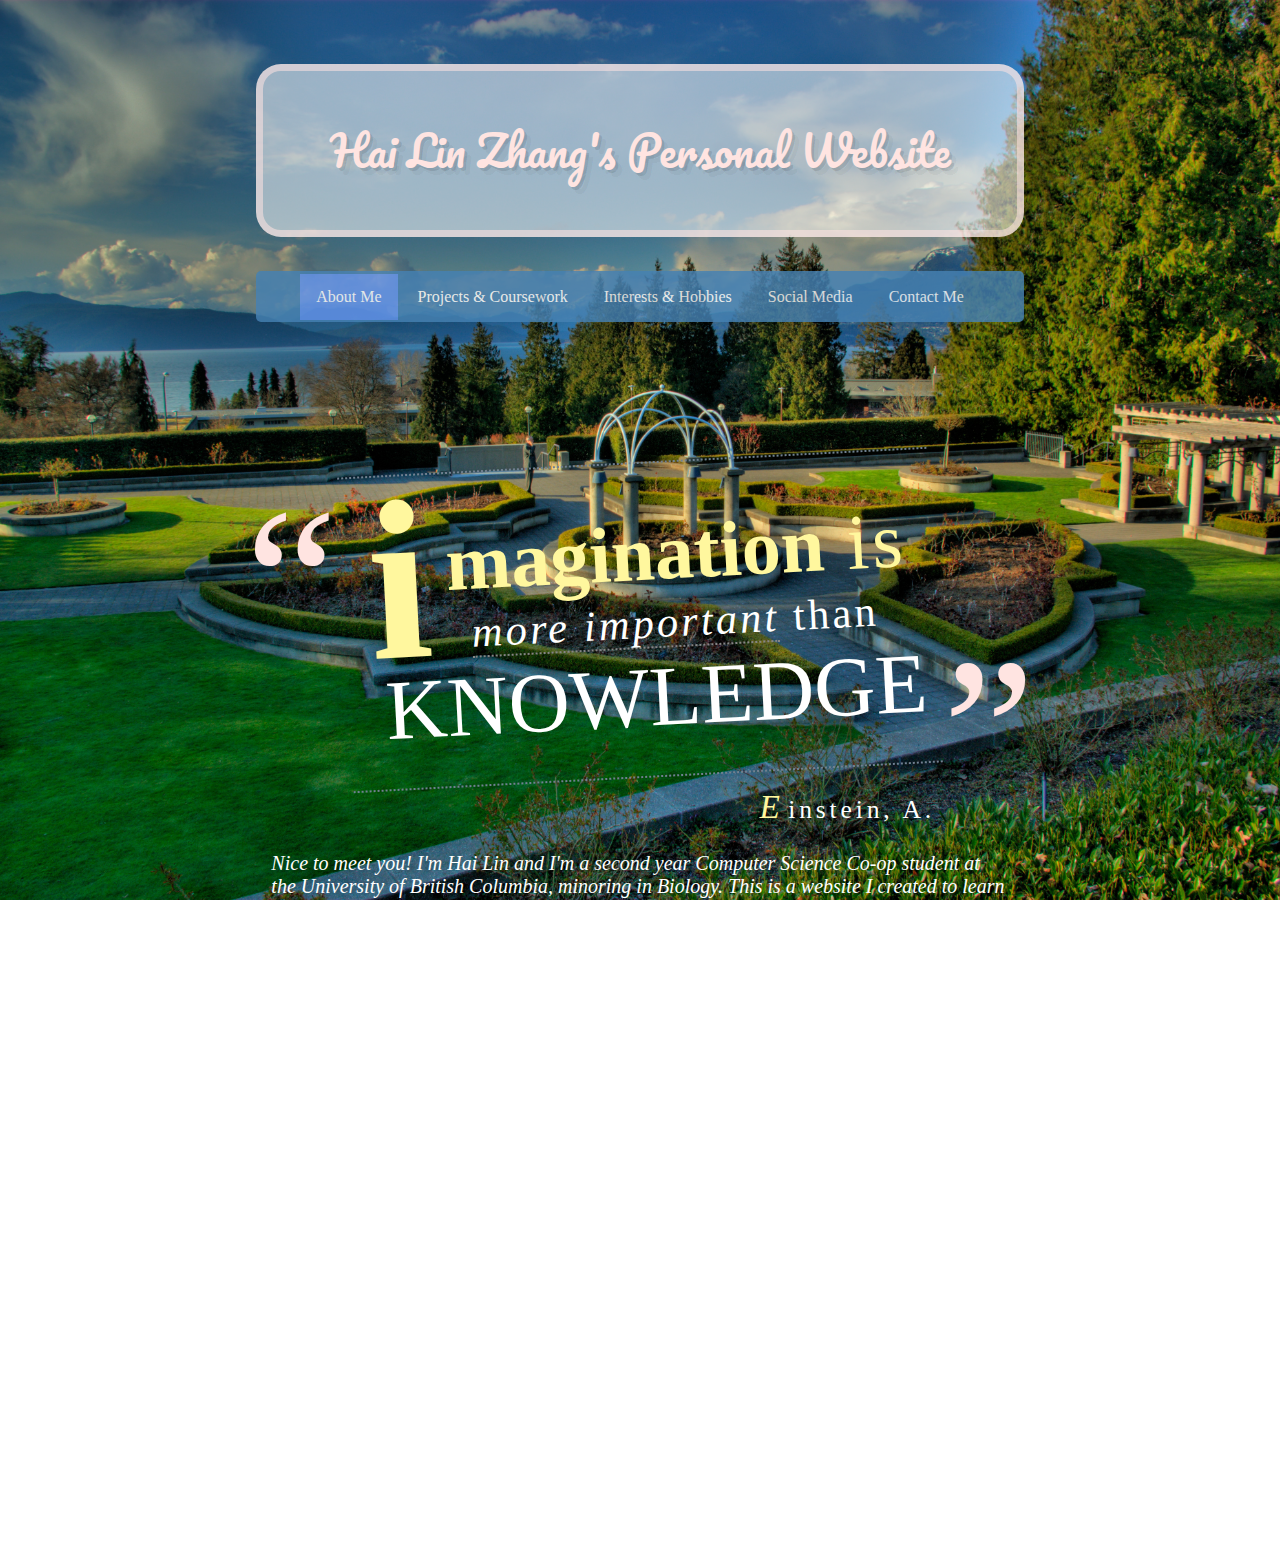
<file: legacy/index.html>
<!-- Designed by Hai Lin Zhang April 2018-->
<!DOCTYPE html>
<html>
<head>
  <!-- Favicon -->
    <link rel="shortcut icon" type="image/png" href="favicon.png">
    <link href='https://fonts.googleapis.com/css?family=Pacifico' rel='stylesheet' type='text/css'>
    <title>Hai Lin Zhang - About Me</title>
<head>
<style>
/* Cursor */
html {
	cursor: url("plane2.png"), default !important;
  }
/* Menu bar */
#navbar ul {
  list-style-type: none;
  padding: 0.3%;
  overflow: hidden;
  background-color:	#4682B4;
  opacity: 0.95;
  border-radius: 5px;
  text-align:center;
}
/* Side by side */
#navbar li {
  display:inline;
}
/* Button text color etc */
#navbar li a {
  display: inline-block;
  color: white;
  text-align: center;
  padding: 14px 16px;
  text-decoration: none;
}

/* Change the link color on hover */
#navbar li a:hover{
  cursor: url("plane2.png"), default !important;
  background-color:	#6495ED;
  transition-duration: 0.6s;
}
/* Change the link color on select */
#navbar li a.active{
  background-color:	#6495ED;
  cursor: pointer;
}

#group {
  margin-top: 66%;
  font-family: Bookman Old Style;
  font-size: 20px;
}

#group div:hover{
  background-color: rgba(53,94,153, 0.85);
  transition-duration: 0.8s;
  border-radius:1%;
}

/* Hide scrollbar */
::-webkit-scrollbar {
  width:0px;
}
::-webkit-scrollbar-track-piece {
  background-color:transparent;
}

  /* Background image */
body  {
    background: url("rosegarden.jpg") no-repeat center center fixed;
    background-repeat: no-repeat;
    background-size: cover;
    overflow-y: auto; /*scroll*/
    -webkit-background-size: cover;
    -moz-background-size: cover;
    -o-background-size: cover;
}
@import url(https://fonts.googleapis.com/css?family=Open+Sans);
/* Title font */
h1 {
  font: 400 100px/1.5 'Pacifico', Helvetica, sans-serif;
  color: rgb(255, 228, 225);
  opacity: 1;
  font-size: 42px;
  text-shadow: 3px 3px 0px rgba(0,0,0,0.1), 7px 7px 0px rgba(0,0,0,0.05);
}

/* Quotation stuff */
@font-face {
    font-family: 'Sketch Block';
    src: url('http://tangledindesign.com/codepen/fonts/sketch_block-webfont.eot');
    src: url('http://tangledindesign.com/codepen/fonts/sketch_block-webfont.eot?#iefix') format('embedded-opentype'),
         url('http://tangledindesign.com/codepen/fonts/sketch_block-webfont.woff') format('woff'),
         url('http://tangledindesign.com/codepen/fonts/sketch_block-webfont.ttf') format('truetype'),
         url('http://tangledindesign.com/codepen/fonts/sketch_block-webfont.svg#SketchBlockBold') format('svg');
}
@font-face {
    font-family: 'Museo 700';
    src: url('http://tangledindesign.com/codepen/fonts/Museo700-Regular-webfont.eot');
    src: url('http://tangledindesign.com/codepen/fonts/Museo700-Regular-webfont.eot?#iefix') format('embedded-opentype'),
         url('http://tangledindesign.com/codepen/fonts/Museo700-Regular-webfont.woff') format('woff'),
         url('http://tangledindesign.com/codepen/fonts/Museo700-Regular-webfont.ttf') format('truetype'),
         url('http://tangledindesign.com/codepen/fonts/Museo700-Regular-webfont.svg#SketchBlockBold') format('svg');
}
@font-face {
    font-family: 'CallunaRegular';
    src: url('http://tangledindesign.com/codepen/fonts/Calluna-Regular-webfont.eot');
    src: url('http://tangledindesign.com/codepen/fonts/Calluna-Regular-webfont.eot?#iefix') format('embedded-opentype'),
         url('http://tangledindesign.com/codepen/fonts/Calluna-Regular-webfont.woff') format('woff'),
         url('http://tangledindesign.com/codepen/fonts/Calluna-Regular-webfont.ttf') format('truetype'),
         url('http://tangledindesign.com/codepen/fonts/Calluna-Regular-webfont.svg#CallunaRegular') format('svg');
}
body {
	color: #fff;
}
	.container {
		width: 590px;
		margin: 140px auto;
		position: relative;
	}
	blockquote {
		width: 565px;
		font: 2.65em CallunaRegular;
		letter-spacing: .075em;
		float: left;
		padding: 45px 0 30px 25px;
		margin: 0;
		border-top: 2px dotted #708090;
		border-bottom: 2px dotted #708090;
		-webkit-transform: rotate(-3deg);
		-moz-transform: rotate(-3deg);
	}
	.container:before {
		content: "“";
		font-size: 13em;
		position: absolute;
		left: -100px;
		color: #FFE4E1;
	}
	.container:after {
		content: "”";
		font-size: 13em;
		position: absolute;
		right: -100px;
		top: 150px;
		color: #FFE4E1;
	}
		blockquote:first-line {
			font: 1.85em "Sketch Block";
			color: #fff79e;
      -webkit-text-stroke-width: 0.6px;
      -webkit-text-stroke-color: #000;
		}
		blockquote:first-letter {
			font-size: 2.9em;
			text-transform: lowercase;
			float: left;
			line-height: .52em;
			margin-right: -18px;
			position: relative;
			z-index: 1;
		}
		blockquote strong:first-child {
			margin-left: 8px;
			letter-spacing: 0;
		}
		blockquote strong:last-child {
			font: 2em "Museo 700";
			text-transform: uppercase;
			letter-spacing: 0;
		}
		blockquote em {
			border-bottom: 2px dotted #858585;
		}
		blockquote + b {
			float: right;
			margin-top: 10px;
			font: 1.6em CallunaRegular;
			letter-spacing: .15em;
		}
		blockquote + b:first-letter {
			color: #fff79e;
			font-size: 1.3em;
			font-style: italic;
			letter-spacing: .25em;
      -webkit-text-stroke-width: 1px;
      -webkit-text-stroke-color: #F08080;
		}
		@-moz-document url-prefix() {
			blockquote:first-letter {
				margin-top: -29px;
			}
		}

    #myBtn {
      display: none;
      position: fixed;
      bottom: 20px;
      right: 30px;
      z-index: 99;
      font-size: 18px;
      border: none;
      outline: none;
      background-color: rgba(255,255,255, 0.35);
      color: rgb(255, 228, 225);
      cursor: pointer;
      padding: 15px;
      border-radius: 4px;
    }

    #myBtn:hover {
      cursor: url("plane2.png"), default !important;
      background-color: rgba(255, 228, 225, 0.65);
    }
</style>
</head>

<!-- To align all structures to center -->
<body
style = "text-align: center;
vertical-align: middle;
margin-top: 5%;
margin-left: 20%;
margin-right: 20%;
margin-bottom: 25%;">
<!-- To top button -->
<button onclick="topFunction()" id="myBtn" title="Go to top" style = "font-family:Bookman;">To Top</button>
<!--Title box-->
<div
style = "border-style: solid;
border-width: 7.5px;
background-color: rgba(255,255,255, 0.55);
border-color: rgba(255, 228, 225, 0.55);
border-radius: 25px;
padding: 20px;"> <!-- opacity is inherited in header, so use rgba...-->
<h1>Hai Lin Zhang's Personal Website</h1>
</div>
<br>

<!-- Menu bar -->
<div id = "navbar" class = "navbar" style="font-family:Bookman Old Style; color:AliceBlue; opacity:0.86">
  <ul>
    <li><a class="active" href="index.html">About Me</a></li>
    <li><a href = "projects.html">Projects & Coursework</a></li>
    <li><a href = "interests.html">Interests & Hobbies</a></li>
    <li><a href = "social.html">Social Media</a></li>
    <li><a href = "contact.html">Contact Me</a></li>
  </ul>
</div>

<!-- Quotation -->
<article class="container">
		<blockquote>
			<strong>Imagination</strong> is <em>more important</em> than <strong>knowledge</strong>
		</blockquote>
		<b>Einstein, A.</b>
</article>

<!-- Text blurb -->
<section class="group" id = "group">
  <div>
  <p style = "text-align: left; margin: 2%; font-style: italic;">
    <br> Nice to meet you! I'm Hai Lin and I'm a second year Computer Science Co-op student at the University of British Columbia, minoring in Biology.
    This is a website I created to learn HTML and CSS. <br> <br>
    Coming into this, I had no idea what I was doing... this page used to
    consist of only a header and a title for a good 2-3 months. After a <em>ton</em> of experimenting (and even more Googling), I'm honestly
    pretty happy with how this turned out. That's why I think that one of the greatest assets of a developer is the ability to take risks and
    make mistakes, especially when it comes to learning something new. <br> <br>
    Whether you're a co-op employer or a fellow student, I hope you learn something interesting about me. <br> <br>
    Please let me know if you find any bugs or have any suggestions!</p>
  <p style = "text-align: right; font-size: 16px; margin: 2%;">Thanks a bunch for visiting my website, <br> Hai Lin. <br> <br></p>
</div>
</section>
<script>
// When the user scrolls down 20px from the top of the document, show the button
window.onscroll = function() {scrollFunction()};

function scrollFunction() {
    if (document.body.scrollTop > 20 || document.documentElement.scrollTop > 20) {
        document.getElementById("myBtn").style.display = "block";
    } else {
        document.getElementById("myBtn").style.display = "none";
    }
}

// When the user clicks on the button, scroll to the top of the document
function topFunction() {
    document.body.scrollTop = 0;
    document.documentElement.scrollTop = 0;
}
</script>
</body>
</html>
</file>
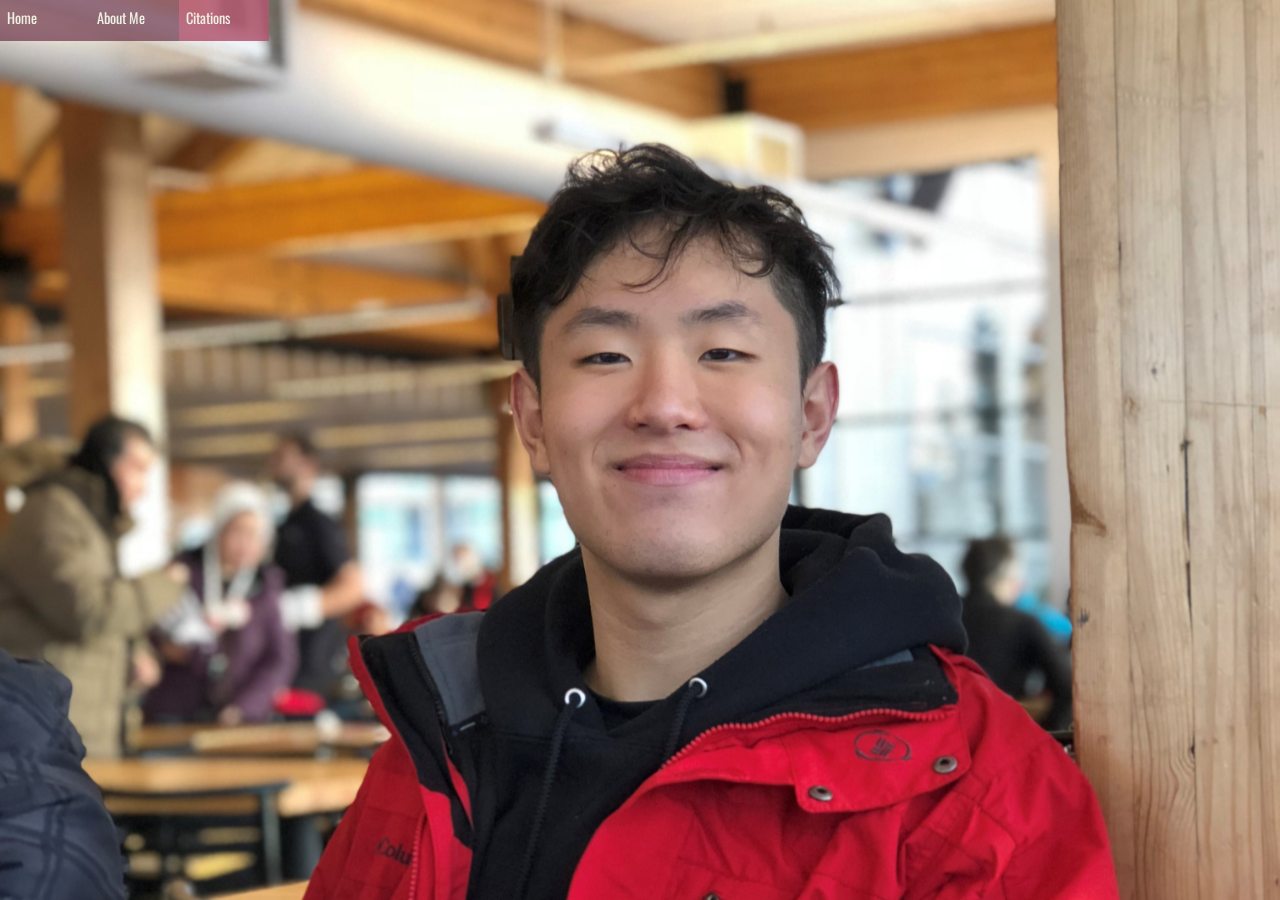
<file: about-me.html>
<!DOCTYPE html>
<html>
<head>
    <meta charset="utf-8" />
    <meta http-equiv="X-UA-Compatible" content="IE=edge">
    <title>CPSC 436I A1 - Hai Lin Zhang - About Me</title>
    <meta name="viewport" content="width=device-width, initial-scale=1">
    <link rel="shortcut icon" type="image/png" href="images/favicon.png" />
    <link href="https://fonts.googleapis.com/css?family=Oxygen" rel="stylesheet" />
    <link href="https://fonts.googleapis.com/css?family=Oswald" rel="stylesheet" />
    <link rel="stylesheet" type="text/css" media="screen" href="about-me.css" />
    <script type="text/javascript" src="about-me.js"></script>
</head>
<body>
    <span id="loading-spinner"></span>
    <div class="about">
        <div class="navbar hidden" id="navbar" onmouseover="unhideNavbar()" onmouseout="hideNavbar()">
            <span class="navbar-item" onclick="navToHomePage()">
                Home
            </span>
            <span class="navbar-item-selected">
                About Me
            </span>  
            <span class="navbar-item" onclick="openCitationsAlert()">
                Citations
            </span>
        </div>
        <article class="block">
            <div class="about-block-left" id="about-block-left">
                <h1> About Me </h1> <br>
                <p> I'm a third year Computer Science student at the University of British Columbia. I'm currently part-timing for Fatigue Science,
                where I have been a co-op Junior Software Developer for the past 8 months. I'm also TA-ing CPSC 322: Introduction to AI!
                </p>
            </div>
            <div class="about-block-right" id="about-block-right">
            <p> Apart from Computer Science, I'm also a big fan of Classical Guitar! I've been playing for most of my life, and it's an instrument thats very challenging but rewarding. I'm also an avid martial artist,
                holding a 1st degree black belt from the World Tae Kwon Do Federation!
            </p>
            </div>
        </article>
    </div>
    <div class="back-button" id="back-button" onclick="navToHomePage()">
        <div class="back-container">
            <img src="images/lightning.gif" class="back-gif">
            <div class="back-button-text">  
                &larr;	Go Back
            </div>
        </div>
    </div>
</body>
</html>
</file>
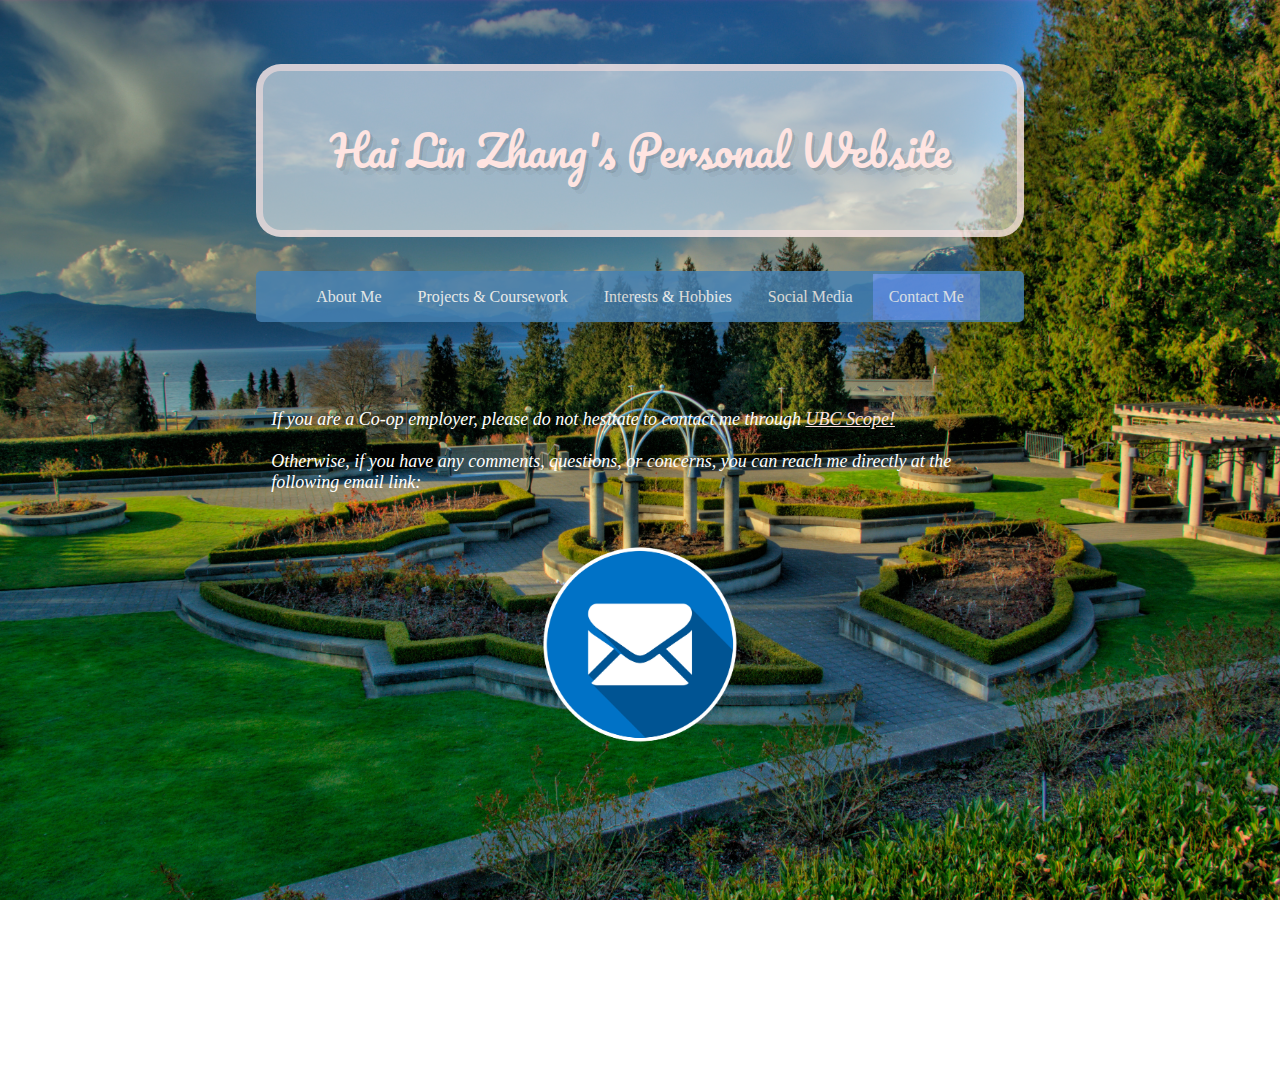
<file: contact.html>
<!-- Designed by Hai Lin Zhang April 2018-->
<!DOCTYPE html>
<html>
<!-- Favicon -->
  <link rel="shortcut icon" type="image/png" href="favicon.png">
  <link href='https://fonts.googleapis.com/css?family=Pacifico' rel='stylesheet' type='text/css'>
  <title>Hai Lin Zhang - Contact</title>
<head>
<style>
/* Cursor */
html {
	cursor: url("plane2.png"), default !important;
}
/* Menu bar */
#navbar ul {
  list-style-type: none;
  padding: 0.3%;
  overflow: hidden;
  background-color:	#4682B4;
  opacity: 0.95;
  border-radius: 5px;
  text-align:center;
}
/* Side by side */
#navbar li {
  display:inline;
}
/* Button text color etc */
#navbar li a {
  display: inline-block;
  color: white;
  text-align: center;
  padding: 14px 16px;
  text-decoration: none;
}
/* Change the link color on hover */
#navbar li a:hover{
  cursor: url("plane2.png"), default !important;
  background-color:	#6495ED;
  transition-duration: 0.6s;
}
/* Change the link color on select */
#navbar li a.active{
  background-color:	#6495ED;
  cursor: pointer;
}

/* Hide scrollbar */
::-webkit-scrollbar {
  width:0px;
}
::-webkit-scrollbar-track-piece {
  background-color:transparent;
}

/* Background image */
body  {
  background: url("rosegarden.jpg") no-repeat center center fixed;
  background-repeat: no-repeat;
  background-size: cover;
  overflow-y: auto; /*scroll*/
  -webkit-background-size: cover;
  -moz-background-size: cover;
  -o-background-size: cover;
}
@import url(https://fonts.googleapis.com/css?family=Open+Sans);
/* Title font */
h1 {
  font: 400 100px/1.5 'Pacifico', Helvetica, sans-serif;
  color: rgb(255, 228, 225);
  opacity: 1;
  font-size: 42px;
  text-shadow: 3px 3px 0px rgba(0,0,0,0.1), 7px 7px 0px rgba(0,0,0,0.05);
}

#myBtn {
  display: none;
  position: fixed;
  bottom: 20px;
  right: 30px;
  z-index: 99;
  font-size: 18px;
  border: none;
  outline: none;
  background-color: rgba(255,255,255, 0.35);
  color: rgb(255, 228, 225);
  cursor: pointer;
  padding: 15px;
  border-radius: 4px;
}

#myBtn:hover {
  cursor: url("plane2.png"), default !important;
  background-color: rgba(255, 228, 225, 0.65);
}

#group div:hover{
  background-color: rgba(53,94,153, 0.85);
  transition-duration: 0.8s;
  border-radius:1.5%;
}

/* Align horizontally */
#container div {
  display:inline-block;
  text-align: center;
  vertical-align: middle;
}
/* Hover image effects */
.container {
    position: relative;
    max-width: 30%;
    display: inline-block;
}
/* picture */
.image {
  opacity: 1;
  transition: .5s ease;
  backface-visibility: hidden;
  display: block;
  height: auto;
  max-width: 100%;
  min-width: 100%;
  vertical-align: middle;
}
/* technical */
.middle {
  transition: .5s ease;
  opacity: 0;
  position: absolute;
  top: 50%;
  left: 50%;
  transform: translate(-50%, -50%);
  -ms-transform: translate(-50%, -50%)
}
/* .container:hover .image {
  cursor: url("plane2.png"), default !important;
  opacity: 0.3;
} */
.container:hover .middle {
  cursor: url("plane2.png"), default !important;
  opacity: 1;
}
/* textbox */
.text {
  background-color: #708090;
  border-radius: 2.5px;
  color: AliceBlue;
  font-size: 14px;
  font-family: Bookman Old Style;
  padding: 10px 20px;
}
/* a:hover{
  cursor: url("plane2.png"), default !important;
} */
</style>
</head>

<!-- To align all structures to center -->
<body
style = "text-align: center;
vertical-align: middle;
margin-top: 5%;
margin-left: 20%;
margin-right: 20%;
margin-bottom: 25%;">
<!-- To top button -->
<button onclick="topFunction()" id="myBtn" title="Go to top" style = "font-family:Bookman;">To Top</button>
<!--Title box-->
<div
style = "border-style: solid;
border-width: 7.5px;
background-color: rgba(255,255,255, 0.55);
border-color: rgba(255, 228, 225, 0.55);
border-radius: 25px;
padding: 20px;"> <!-- opacity is inherited in header, so use rgba...-->
<h1>Hai Lin Zhang's Personal Website</h1>
</div>
<br>

<!-- Menu bar -->
<div id = "navbar" class = "navbar" style="font-family:Bookman Old Style; color:AliceBlue; opacity:0.86">
  <ul>
    <li><a href="index.html">About Me</a></li>
    <li><a href = "projects.html">Projects & Coursework</a></li>
    <li><a href = "interests.html">Interests & Hobbies</a></li>
    <li><a href = "social.html">Social Media</a></li>
    <li><a class="active" href = "contact.html">Contact Me</a></li>
  </ul>
</div>

<!-- Text blurb -->
<section class="group" id = "group">
  <div style = "font-size: 18px; font-family: Bookman Old Style; color: white; margin-top: 8.6%;">
  <p style = "text-align: left; margin: 2%; font-style: italic;">
    <br> If you are a Co-op employer, please do not hesitate to contact me through
    <a href="https://scope.sciencecoop.ubc.ca" style="color:rgb(255, 228, 225)"> UBC Scope! </a> <br><br>
    Otherwise, if you have any comments, questions, or concerns, you can reach me directly at the following email link: <br><br></p>
</div>
</section>

<!-- Contact Links -->
<div id = "container">
  <div class = "container" style = " text-align: center;"><a href="mailto:hzhan339@hotmail.com">
    <img class = "image" border="0" alt="mailto:hzhan339@hotmail.com" src="mail.png" width=auto height=auto></a></img>
    <div class="middle">
      <div class="text">mailto:hzhan339@hotmail.com</div>
    </div>
  </div>
</div>

<script>
// When the user scrolls down 20px from the top of the document, show the button
window.onscroll = function() {scrollFunction()};

function scrollFunction() {
    if (document.body.scrollTop > 20 || document.documentElement.scrollTop > 20) {
        document.getElementById("myBtn").style.display = "block";
    } else {
        document.getElementById("myBtn").style.display = "none";
    }
}

// When the user clicks on the button, scroll to the top of the document
function topFunction() {
    document.body.scrollTop = 0;
    document.documentElement.scrollTop = 0;
}
</script>
</body>
</html>
</file>
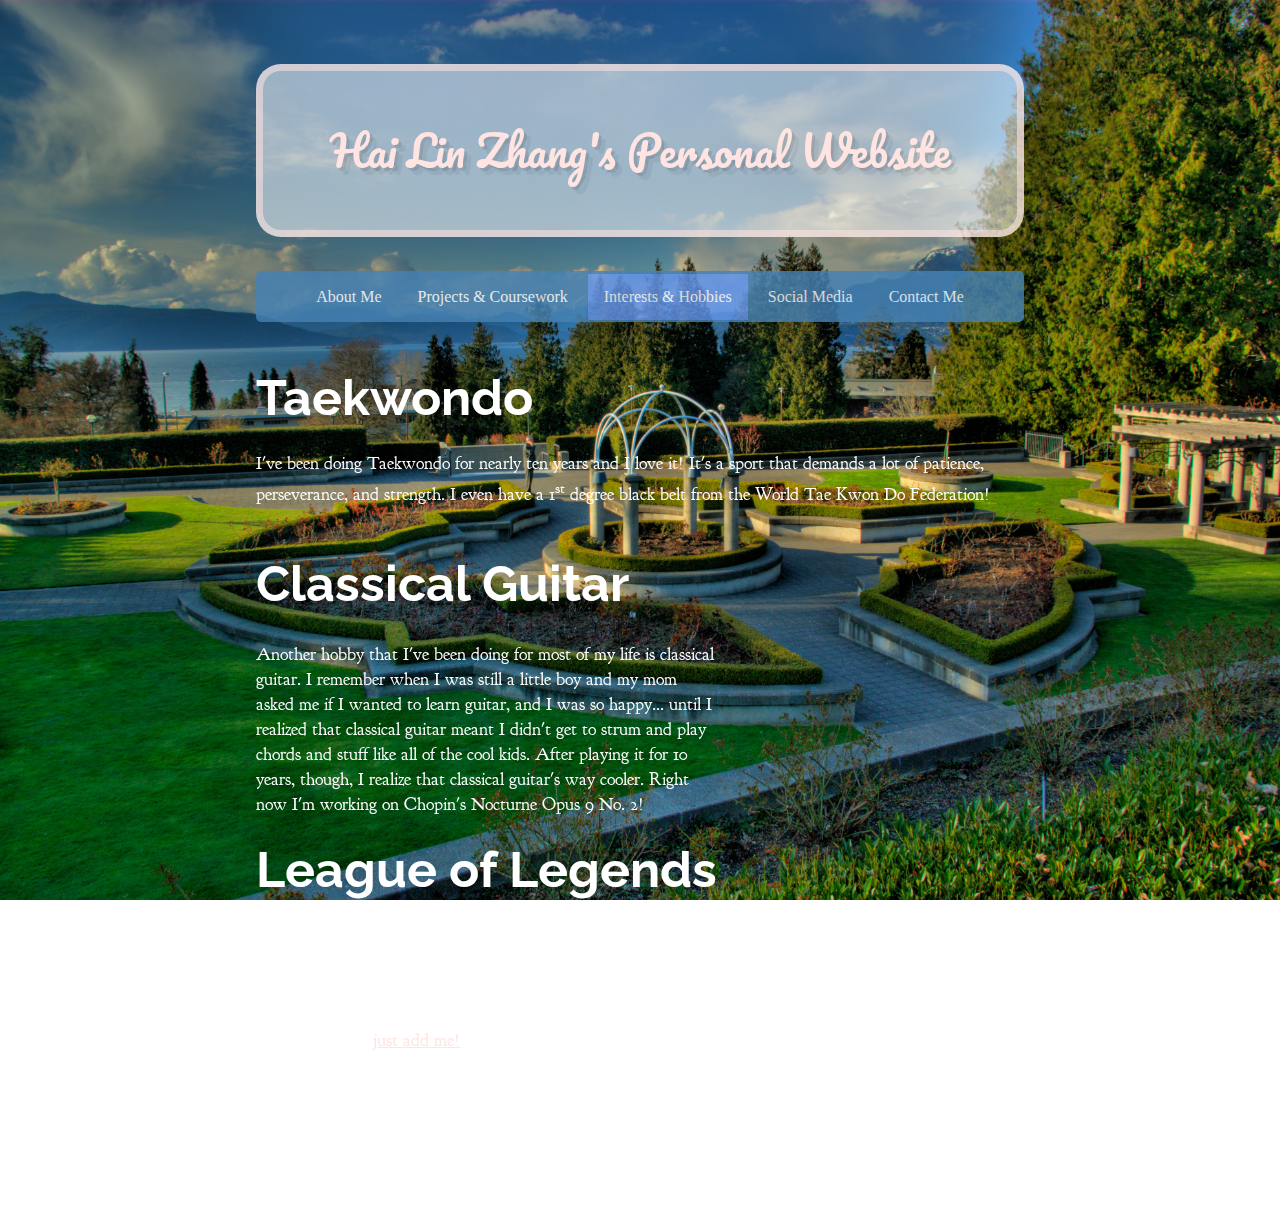
<file: interests.html>
<!-- Designed by Hai Lin Zhang April 2018-->
<!DOCTYPE html>
<html>
<!-- Favicon -->
  <link rel="shortcut icon" type="image/png" href="favicon.png">
  <link href='https://fonts.googleapis.com/css?family=Pacifico' rel='stylesheet' type='text/css'>
  <link href="https://fonts.googleapis.com/css?family=Raleway" rel="stylesheet">
  <link href="https://fonts.googleapis.com/css?family=Goudy+Bookletter+1911" rel="stylesheet">

  <title>Hai Lin Zhang - Interests</title>
<head>
<style>
/* Cursor */
html {
	cursor: url("plane2.png"), default !important;
}
/* Menu bar */
#navbar ul {
  list-style-type: none;
  padding: 0.3%;
  overflow: hidden;
  background-color:	#4682B4;
  opacity: 0.95;
  border-radius: 5px;
  text-align:center;
}
/* Side by side */
#navbar li {
  display:inline;
}
/* Button text color etc */
#navbar li a {
  display: inline-block;
  color: white;
  text-align: center;
  padding: 14px 16px;
  text-decoration: none;
}
/* Change the link color on hover */
#navbar li a:hover{
  cursor: url("plane2.png"), default !important;
  background-color:	#6495ED;
  transition-duration: 0.6s;
}
/* Change the link color on select */
#navbar li a.active{
  background-color:	#6495ED;
  cursor: pointer;
}

/* Hide scrollbar */
::-webkit-scrollbar {
  width:0px;
}
::-webkit-scrollbar-track-piece {
  background-color:transparent;
}

h2 {
 font-family: 'Raleway', Helvetica, Arial, sans-serif;
 font-size: 50px;
 line-height: 70px;
 text-align: left;
 color: white;
 margin-bottom: 5px;
}

p {
 font-family: 'Goudy Bookletter 1911', Georgia, Times, serif;
 font-size: 18px;
 line-height: 25px;
 text-align: left;
 color: white;
}

/* a:hover{
  cursor: url("plane2.png"), default !important;
} */
/* Background image */
body  {
  background: url("rosegarden.jpg") no-repeat center center fixed;
  background-repeat: no-repeat;
  background-size: cover;
  overflow-y: auto; /*scroll*/
  -webkit-background-size: cover;
  -moz-background-size: cover;
  -o-background-size: cover;
}
@import url(https://fonts.googleapis.com/css?family=Open+Sans);
/* Title font */
h1 {
  font: 400 100px/1.5 'Pacifico', Helvetica, sans-serif;
  color: rgb(255, 228, 225);
  opacity: 1;
  font-size: 42px;
  text-shadow: 3px 3px 0px rgba(0,0,0,0.1), 7px 7px 0px rgba(0,0,0,0.05);
}

#myBtn {
  display: none;
  position: fixed;
  bottom: 20px;
  right: 30px;
  z-index: 99;
  font-size: 18px;
  border: none;
  outline: none;
  background-color: rgba(255,255,255, 0.35);
  color: rgb(255, 228, 225);
  cursor: pointer;
  padding: 15px;
  border-radius: 4px;
}

#myBtn:hover {
  cursor: url("plane2.png"), default !important;
  background-color: rgba(255, 228, 225, 0.65);
}
</style>
</head>

<!-- To align all structures to center -->
<body
style = "text-align: center;
vertical-align: middle;
margin-top: 5%;
margin-left: 20%;
margin-right: 20%;
margin-bottom: 25%;">
<!-- To top button -->
<button onclick="topFunction()" id="myBtn" title="Go to top" style = "font-family:Bookman;">To Top</button>
<!--Title box-->
<div
style = "border-style: solid;
border-width: 7.5px;
background-color: rgba(255,255,255, 0.55);
border-color: rgba(255, 228, 225, 0.55);
border-radius: 25px;
padding: 20px;"> <!-- opacity is inherited in header, so use rgba...-->
<h1>Hai Lin Zhang's Personal Website</h1>
</div>
<br>

<!-- Menu bar -->
<div id = "navbar" class = "navbar" style="font-family:Bookman Old Style; color:AliceBlue; opacity:0.86">
  <ul>
    <li><a href="index.html">About Me</a></li>
    <li><a href = "projects.html">Projects & Coursework</a></li>
    <li><a class="active" href = "interests.html">Interests & Hobbies</a></li>
    <li><a href = "social.html">Social Media</a></li>
    <li><a href = "contact.html">Contact Me</a></li>
  </ul>
</div>

<div>
  <h2> Taekwondo </h2>
  <p> I've been doing Taekwondo for nearly ten years and I love it! It's a sport that demands a lot of patience,
    perseverance, and strength. I even have a 1<sup>st</sup> degree black belt from the World Tae Kwon Do Federation!
  </p>
  <iframe style = "float:right;"src="https://open.spotify.com/embed/track/3LfHENu4vDE3KFFLApaLju" position= "absolute" width="300" height="380" frameborder="0" allowtransparency="true" allow="encrypted-media"></iframe>
  <h2> Classical Guitar </h2>
  <p style = "float:left; max-width: 60%;" > Another hobby that I've been doing for most of my life is classical guitar. I remember when I was still a little boy and
    my mom asked me if I wanted to learn guitar, and I was so happy... until I realized that classical guitar meant I didn't
   get to strum and play chords and stuff like all of the cool kids. After playing it for 10 years, though, I realize that classical
   guitar's way cooler. Right now I'm working on Chopin's Nocturne Opus 9 No. 2!  </p>
   <h2> League of Legends </h2>
   <p style = "float:left; max-width: 60%;" > League of Legends is a game that a couple of friends and I picked up quite a long time ago. Since then,
   I've gotten pretty good at the game, and I've been Diamond elo for the past 3 seasons. That puts me at the top 3% in North America! I'm always down
   for a game of League, <a href = "http://na.op.gg/summoner/userName=hailin" alt = "http://na.op.gg/summoner/userName=hailin" style="color:rgb(255, 228, 225)">just add me!</a></p>

<script>
// When the user scrolls down 20px from the top of the document, show the button
window.onscroll = function() {scrollFunction()};

function scrollFunction() {
    if (document.body.scrollTop > 20 || document.documentElement.scrollTop > 20) {
        document.getElementById("myBtn").style.display = "block";
    } else {
        document.getElementById("myBtn").style.display = "none";
    }
}

// When the user clicks on the button, scroll to the top of the document
function topFunction() {
    document.body.scrollTop = 0;
    document.documentElement.scrollTop = 0;
}
</script>
</body>
</html>
</file>
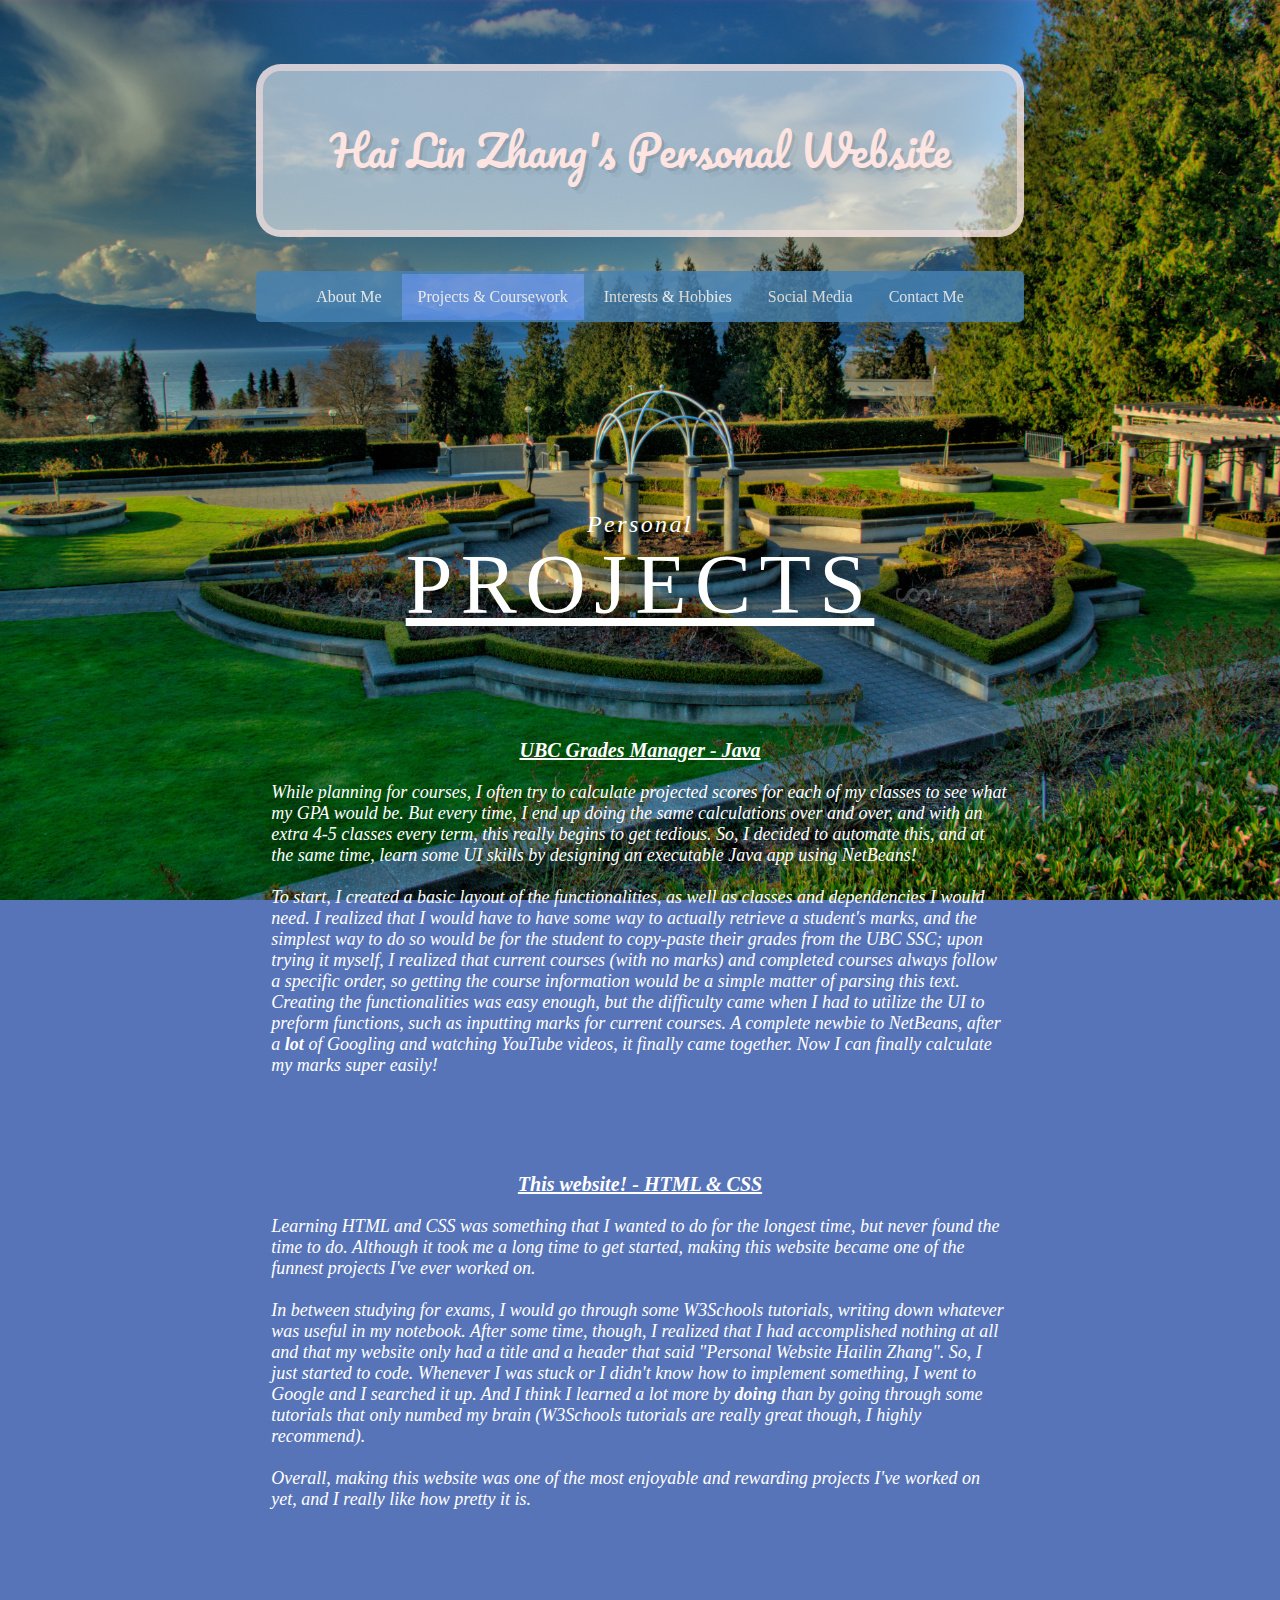
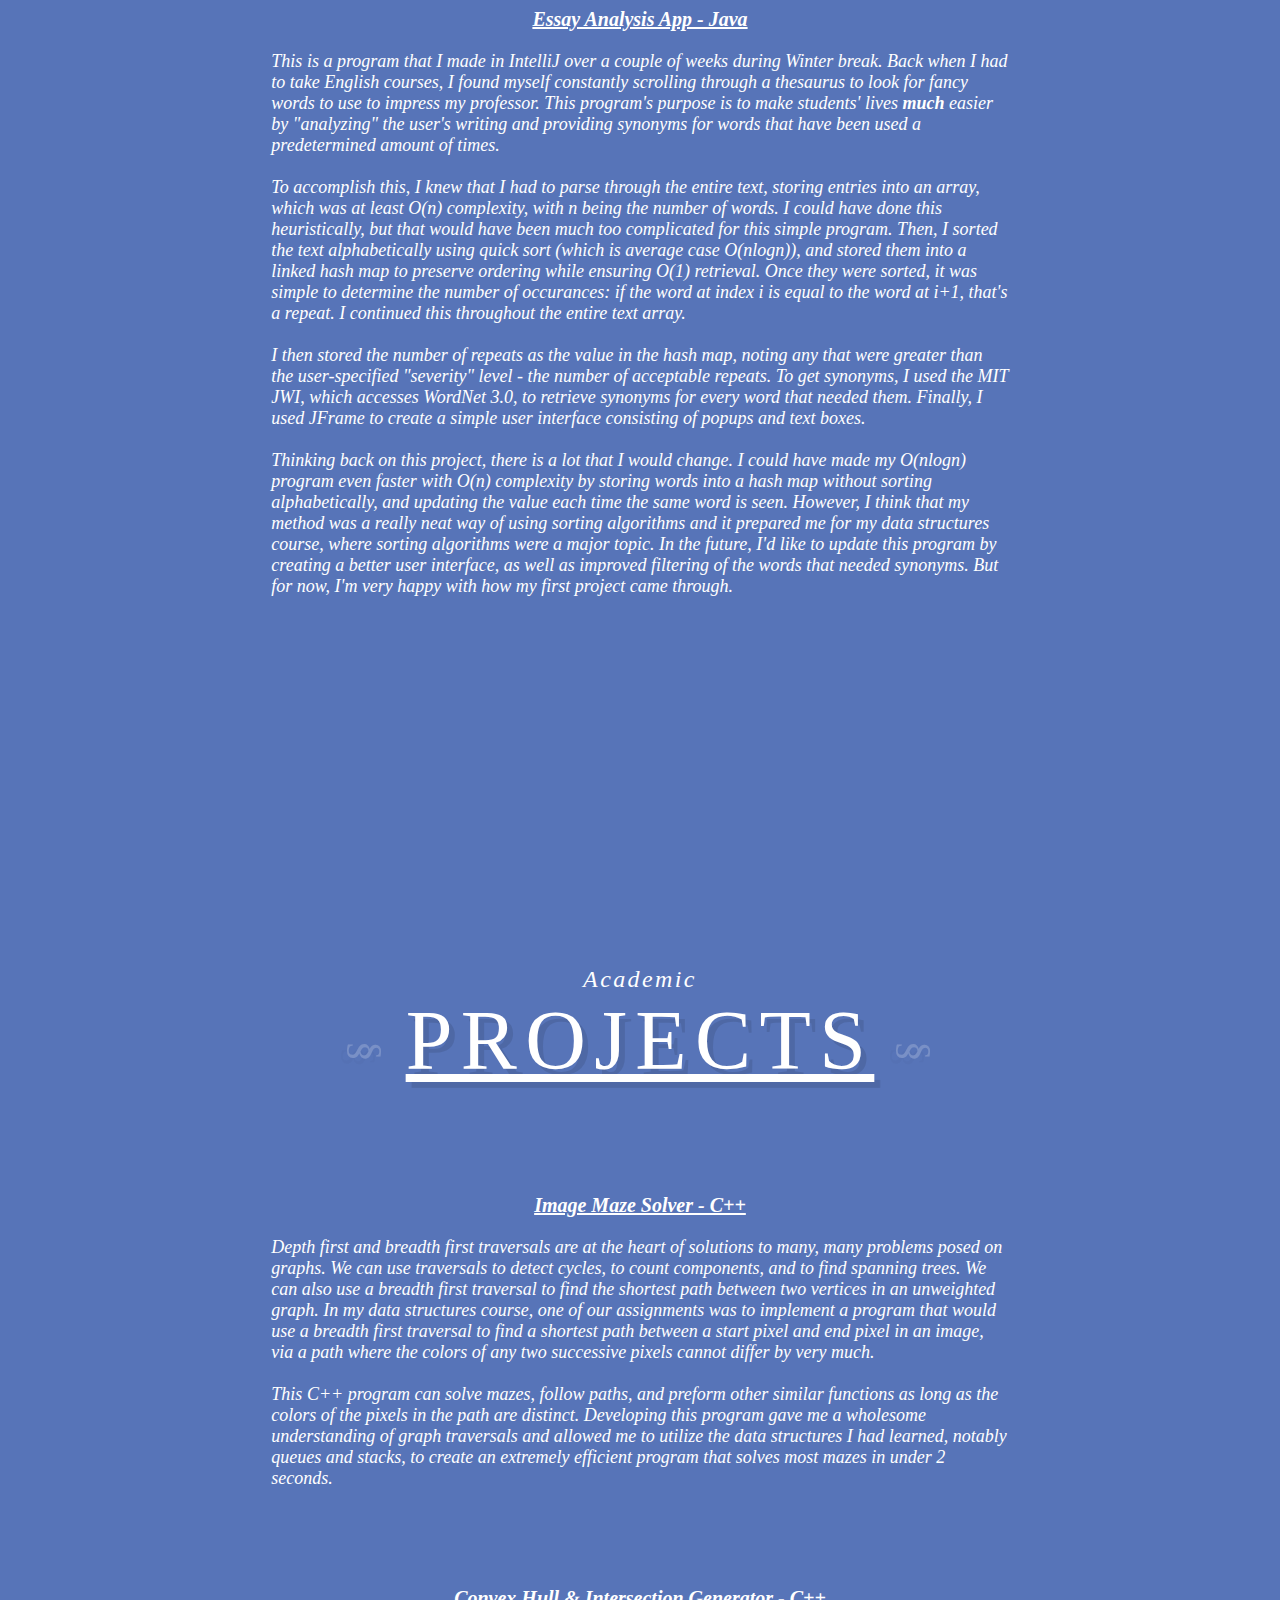
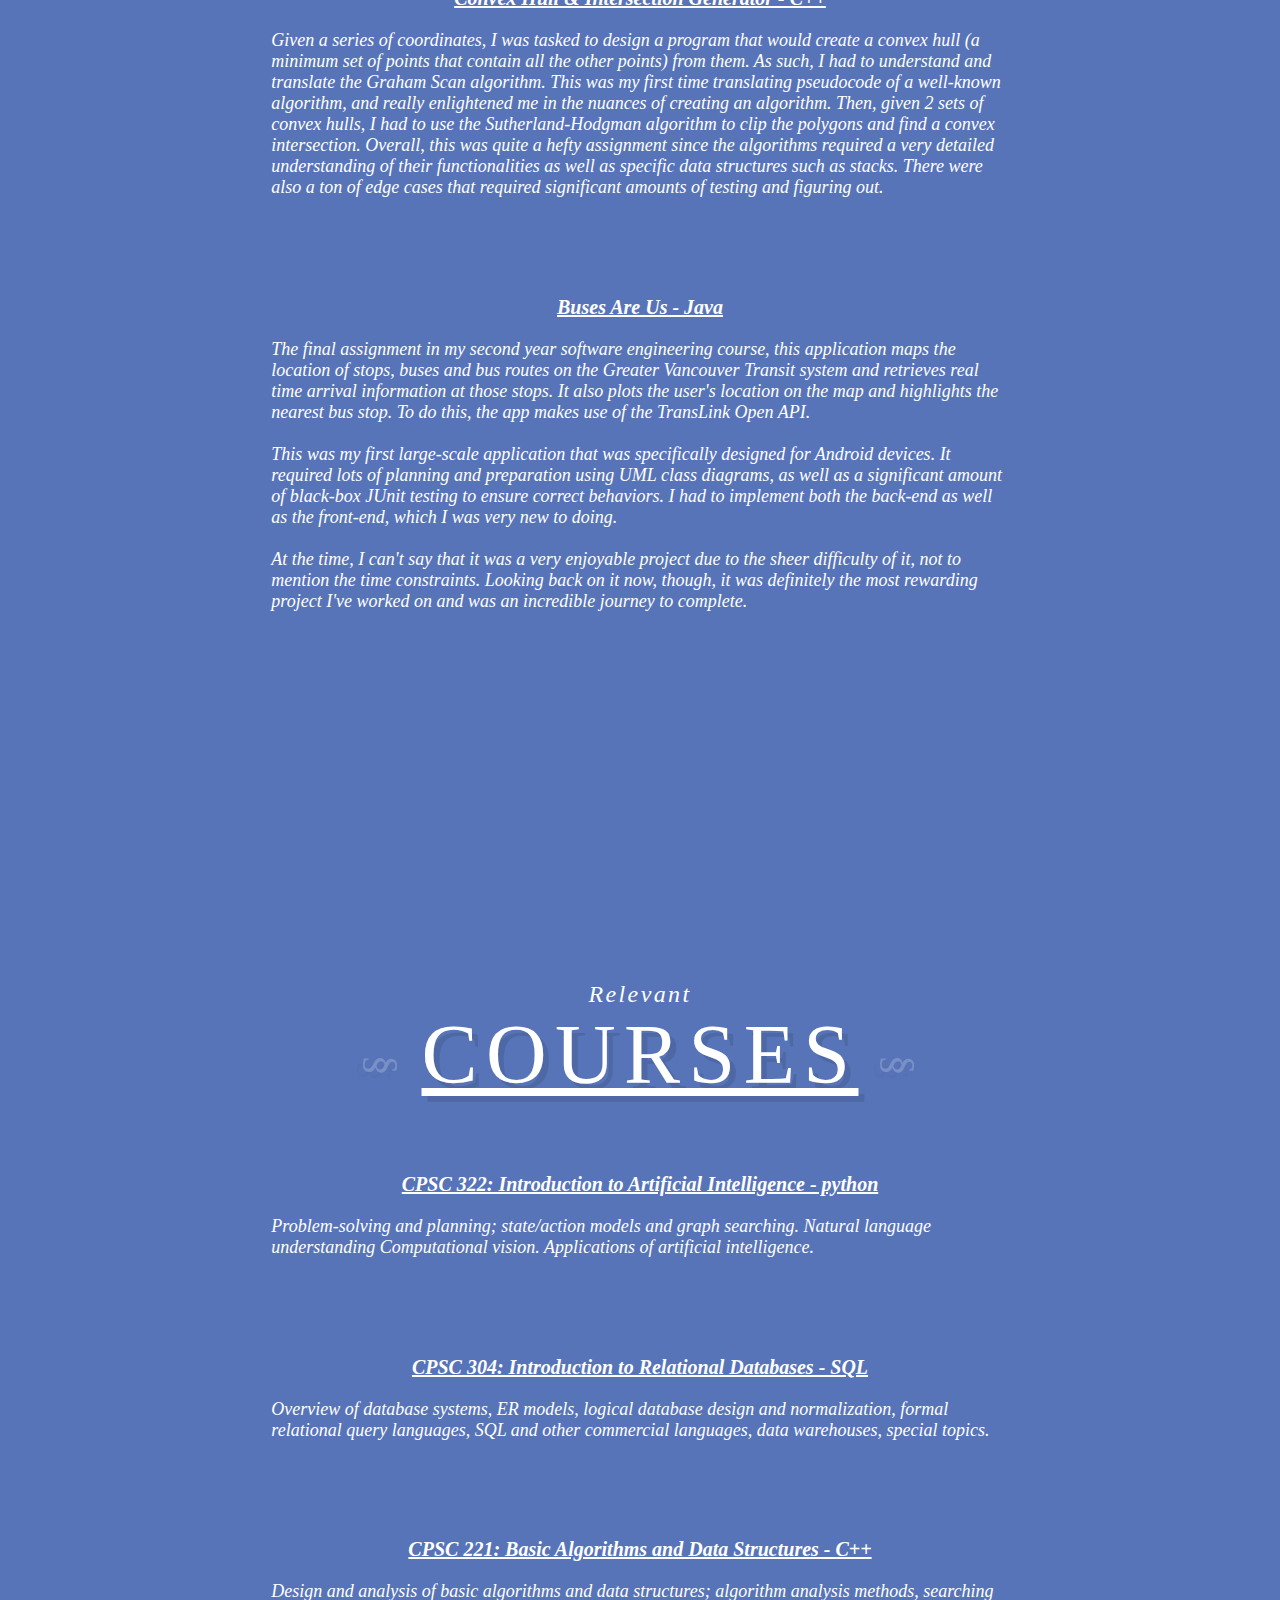
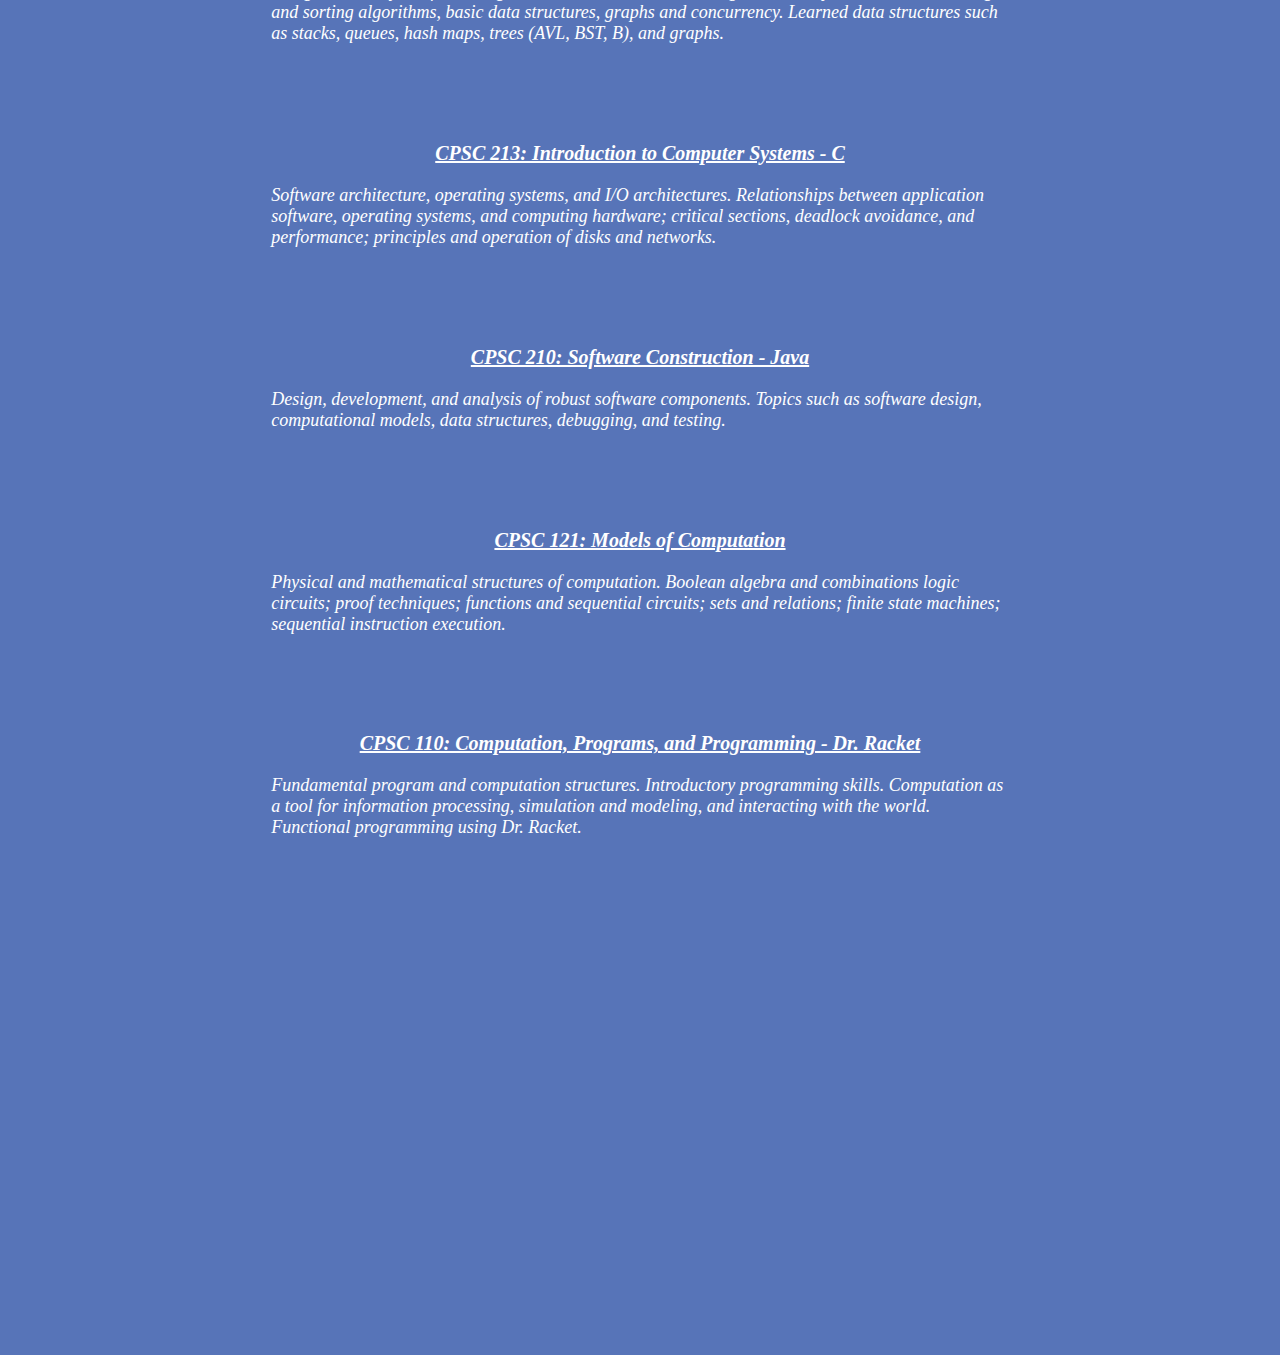
<file: projects.html>
<!-- Designed by Hai Lin Zhang April 2018-->
<!DOCTYPE html>
<html>
<!-- Favicon -->
  <link rel="shortcut icon" type="image/png" href="favicon.png">
  <link href='https://fonts.googleapis.com/css?family=Pacifico' rel='stylesheet' type='text/css'>
  <title>Hai Lin Zhang - Projects</title>
<head>
<style>
/* Cursor */
html {
	cursor: url("plane2.png"), default !important;
}
/* Menu bar */
#navbar ul {
  list-style-type: none;
  padding: 0.3%;
  overflow: hidden;
  background-color:	#4682B4;
  opacity: 0.95;
  border-radius: 5px;
  text-align:center;
}
/* Side by side */
#navbar li {
  display:inline;
}
/* Button text color etc */
#navbar li a {
  display: inline-block;
  color: white;
  text-align: center;
  padding: 14px 16px;
  text-decoration: none;
}
/* Change the link color on hover */
#navbar li a:hover{
  cursor: url("plane2.png"), default !important;
  background-color:	#6495ED;
  transition-duration: 0.6s;
}
/* Change the link color on select */
#navbar li a.active{
  background-color:	#6495ED;
  cursor: pointer;
}

/* Hide scrollbar */
::-webkit-scrollbar {
  width:0px;
}
::-webkit-scrollbar-track-piece {
  background-color:transparent;
}

/* Background image */
body  {
  background: url("rosegarden.jpg") no-repeat center center fixed;
  background-repeat: no-repeat;
  background-size: cover;
  overflow-y: auto; /*scroll*/
  -webkit-background-size: cover;
  -moz-background-size: cover;
  -o-background-size: cover;
}
@import url(https://fonts.googleapis.com/css?family=Open+Sans);
/* Title font */
h1 {
  font: 400 100px/1.5 'Pacifico', Helvetica, sans-serif;
  color: rgb(255, 228, 225);
  opacity: 1;
  font-size: 42px;
  text-shadow: 3px 3px 0px rgba(0,0,0,0.1), 7px 7px 0px rgba(0,0,0,0.05);
}
/* headers */
@import url(https://fonts.googleapis.com/css?family=EB+Garamond|Cardo:400italic);
body {
    margin: 0;
    background-color: #5774b8;
}
.sandbox-correct-pronounciation {
  padding: 10em 0 10em 0;
}
.heading-correct-pronounciation {
  margin: auto;
  text-align: center;
  position: relative;
}
h2 {
  color: #fff;
  font-family: 'Cardo', Bookman Old Style;
  font-size: 1.5em;
  font-weight: normal;
  font-style: italic;
  letter-spacing: 0.1em;
  line-height: 2.2em;
}
em {
  font-family: 'EB Garamond', Bookman Old Style;
  font-size: 3.5em;
  text-transform: uppercase;
  letter-spacing: 0.1em;
  display: block;
  font-style:normal;
  padding-top: 0.1em;
  text-shadow: 0.07em 0.07em 0 rgba(0, 0, 0, 0.1);
  &::before, &::after {
  content: "§";
  display: inline-block;
  -webkit-transform: rotate(90deg);
  -moz-transform: rotate(90deg);
  -o-transform: rotate(90deg);
  -ms-transform: rotate(90deg);
  transform: rotate(90deg);
    opacity: 0.2;
  margin: 0 0.6em;
  font-size: 0.5em;
}
}
.bottom {
  font-size: 1.5em;
  letter-spacing: 0.07em;
  font-size: 1em;
  display: block;
}

#titles {
  margin-top: 7%;
  font-family: Bookman Old Style;
  font-size: 20px;
  color: white;
  font-style: oblique;
  text-align: middle;
}

#texts {
  font-family: Bookman Old Style;
  font-size: 18px;
  color: white;
  font-style: oblique;
  text-align: left;
  margin: 2%;
}

#group div:hover{
  background-color: rgba(53,94,153, 0.85);
  transition-duration: 0.8s;
  border-radius:1%;
}

#myBtn {
  display: none;
  position: fixed;
  bottom: 20px;
  right: 30px;
  z-index: 99;
  font-size: 18px;
  border: none;
  outline: none;
  background-color: rgba(255,255,255, 0.35);
  color: rgb(255, 228, 225);
  cursor: pointer;
  padding: 15px;
  border-radius: 4px;
}

#myBtn:hover {
  cursor: url("plane2.png"), default !important;
  background-color: rgba(255, 228, 225, 0.65);
}
</style>
</head>

<!-- To align all structures to center -->
<body
style = "text-align: center;
vertical-align: middle;
margin-top: 5%;
margin-left: 20%;
margin-right: 20%;
margin-bottom: 25%;">
<!-- To top button -->
<button onclick="topFunction()" id="myBtn" title="Go to top" style = "font-family:Bookman;">To Top</button>
<!--Title box-->
<div
style = "border-style: solid;
border-width: 7.5px;
background-color: rgba(255,255,255, 0.55);
border-color: rgba(255, 228, 225, 0.55);
border-radius: 25px;
padding: 20px;"> <!-- opacity is inherited in header, so use rgba...-->
<h1>Hai Lin Zhang's Personal Website</h1>
</div>
<br>

<!-- Menu bar -->
<div id = "navbar" class = "navbar" style="font-family:Bookman Old Style; color:AliceBlue; opacity:0.86">
  <ul>
    <li><a href="index.html">About Me</a></li>
    <li><a class="active" href = "projects.html">Projects & Coursework</a></li>
    <li><a href = "interests.html">Interests & Hobbies</a></li>
    <li><a href = "social.html">Social Media</a></li>
    <li><a href = "contact.html">Contact Me</a></li>
  </ul>
</div>

<!-- Projects header -->
<div class="sandbox sandbox-correct-pronounciation">
  <h2 class="heading heading-correct-pronounciation">
    Personal
    <em><u>Projects</em></u>
  </h2> <br> <br>
  <section class="group" id = "group">
    <div>
  <h3 id = "titles"> <br><u>UBC Grades Manager - Java</u></h3>
  <p id = "texts">
    While planning for courses, I often try to calculate projected scores for each of my classes to see what my GPA would be. But every time, I end up doing the same calculations over and over,
    and with an extra 4-5 classes every term, this really begins to get tedious. So, I decided to automate this, and at the same time, learn some UI skills by designing an executable Java app
    using NetBeans!  <br> <br>  To start, I created a basic layout of the functionalities, as well as classes and dependencies I would need. I realized that I would have to have some way to
    actually retrieve a student's marks, and the simplest way to do so would be for the student to copy-paste their grades from the UBC SSC; upon trying it myself, I realized that current courses
    (with no marks) and completed courses always follow a specific order, so getting the course information would be a simple matter of parsing this text. Creating the functionalities was easy
    enough, but the difficulty came when I had to utilize the UI to preform functions, such as inputting marks for current courses. A complete newbie to NetBeans, after a <b> lot </b> of
    Googling and watching YouTube videos, it finally came together. Now I can finally calculate my marks super easily!
    </thead>
    <br> <br>
  </div>
  </section>
  <section class="group" id = "group">
    <div>
  <h3 id = "titles"> <br><u>This website! - HTML & CSS</u></h3>
  <p id = "texts">
    Learning HTML and CSS was something that I wanted to do for the longest time, but never found the time to do. Although it took me a long time to get
    started, making this website became one of the funnest projects I've ever worked on. <br> <br>
    In between studying for exams, I would go through some W3Schools tutorials, writing down whatever was useful in my notebook. After some time, though,
    I realized that I had accomplished nothing at all and that my website only had a title and a header that said "Personal Website Hailin Zhang". So,
    I just started to code. Whenever I was stuck or I didn't know how to implement something, I went to Google and I searched it up. And I think I learned a lot
    more by <b> doing </b> than by going through some tutorials that only numbed my brain (W3Schools tutorials are really great though, I highly recommend).
    <br> <br>
    Overall, making this website was one of the most enjoyable and rewarding projects I've worked on yet, and I really like how pretty it is.
    <br> <br>
  </div>
  </section>
  <section class="group" id = "group">
    <div>
  <h3 id = "titles"> <br><u>Essay Analysis App - Java</u></h3>
  <p id = "texts">
    This is a program that I made in IntelliJ over a couple of weeks during Winter break. Back when I had to take English courses, I
    found myself constantly scrolling through a thesaurus to look for fancy words to use to impress my professor. This program's purpose is
    to make students' lives <b>much</b> easier by "analyzing" the user's writing and providing synonyms for words that have been used a
    predetermined amount of times. <br>
    <br> To accomplish this, I knew that I had to parse through the entire text, storing entries into an array, which was at least O(n) complexity,
    with n being the number of words. I could have done this heuristically, but that would have been much too complicated for this simple program. Then,
    I sorted the text alphabetically using quick sort (which is average case O(nlogn)), and stored them into a linked hash map to preserve ordering while
    ensuring O(1) retrieval. Once they were sorted, it was simple to determine the number of occurances: if the word at index i is equal to the word   at i+1,
    that's a repeat. I continued this throughout the entire text array. <br>
    <br> I then stored the number of repeats as the value in the hash map, noting any that were greater than the user-specified "severity" level - the number
    of acceptable repeats. To get synonyms, I used the MIT JWI, which accesses WordNet 3.0, to retrieve synonyms for every word that needed them. Finally,
    I used JFrame to create a simple user interface consisting of popups and text boxes. <br>
    <br> Thinking back on this project, there is a lot that I would change. I could have made my O(nlogn) program even faster with O(n) complexity by storing
    words into a hash map without sorting alphabetically, and updating the value each time the same word is seen. However, I think that my method was a really
    neat way of using sorting algorithms and it prepared me for my data structures course, where sorting algorithms were a major topic. In the future, I'd
    like to update this program by creating a better user interface, as well as improved filtering of the words that needed synonyms. But for now, I'm very happy with
    how my first project came through. <br> <br>
  </div>
  </section>
</div>

<div class="sandbox sandbox-correct-pronounciation">
  <h2 class="heading heading-correct-pronounciation">
    Academic
    <em><u>Projects</em></u>
  </h2> <br> <br>
  <section class="group" id = "group">
    <div>
  <h3 id = "titles"> <br><u>Image Maze Solver - C++</u></h3>
  <p id = "texts">
      Depth first and breadth first traversals are at the heart of solutions to many, many problems posed on graphs. We can use traversals to detect cycles, to count
      components, and to find spanning trees. We can also use a breadth first traversal to find the shortest path between two vertices in an unweighted graph. In my data
      structures course, one of our assignments was to implement a program that would use a breadth first traversal to find a shortest path between a start pixel
      and end pixel in an image, via a path where the colors of any two successive pixels cannot differ by very much. <br> <br>
      This C++ program can solve mazes, follow paths, and preform other similar functions as long as the colors of the pixels in the path are distinct. Developing this program
      gave me a wholesome understanding of graph traversals and allowed me to utilize the data structures I had learned, notably queues and stacks, to create an extremely efficient
      program that solves most mazes in under 2 seconds. <br><br>
  </div>
  </section>
  <section class="group" id = "group">
    <div>
  <h3 id = "titles"> <br><u>Convex Hull & Intersection Generator - C++</u></h3>
  <p id = "texts">
      Given a series of coordinates, I was tasked to design a program that would create a convex hull (a minimum set of points that contain all the other points) from them. As such,
      I had to understand and translate the Graham Scan algorithm. This was my first time translating pseudocode of a well-known algorithm, and really enlightened me in the
      nuances of creating an algorithm. Then, given 2 sets of convex hulls, I had to use the Sutherland-Hodgman algorithm to clip the polygons and find a convex intersection. Overall,
      this was quite a hefty assignment since the algorithms required a very detailed understanding of their functionalities as well as specific data structures such as stacks. There were
      also a ton of edge cases that required significant amounts of testing and figuring out. <br><br>
  </div>
  </section>
  <section class="group" id = "group">
    <div>
  <h3 id = "titles"> <br><u>Buses Are Us - Java</u></h3>
  <p id = "texts">
      The final assignment in my second year software engineering course, this application maps the location of stops, buses and bus routes on the Greater Vancouver Transit system
      and retrieves real time arrival information at those stops. It also plots the user's location on the map and highlights the nearest bus stop. To do this, the app makes use of the TransLink
      Open API.<br><br>
      This was my first large-scale application that was specifically designed for Android devices. It required lots of planning and preparation using UML class diagrams, as well as a significant
      amount of black-box JUnit testing to ensure correct behaviors. I had to implement both the back-end as well as the front-end, which I was very new to doing.<br><br>
      At the time, I can't say that it was a very enjoyable project due to the sheer difficulty of it, not to mention the time constraints. Looking back on it now, though, it was definitely the most
      rewarding project I've worked on and was an incredible journey to complete. <br><br>
  </div>
  </section>
</div>

<div class="sandbox sandbox-correct-pronounciation">
  <h2 class="heading heading-correct-pronounciation">
    Relevant
    <em><u>Courses</em></u>
  </h2>
  <section class="group" id = "group">
    <div>
  <h3 id = "titles"> <br><u>CPSC 322: Introduction to Artificial Intelligence - python</u></h3>
  <p id = "texts">
      Problem-solving and planning; state/action models and graph searching. Natural language understanding Computational vision. Applications of artificial intelligence. <br><br>
  </div>
  </section>
  <section class="group" id = "group">
    <div>
  <h3 id = "titles"> <br><u>CPSC 304: Introduction to Relational Databases - SQL</u></h3>
  <p id = "texts">
      Overview of database systems, ER models, logical database design and normalization, formal relational query languages, SQL and other commercial languages, data warehouses, special topics. <br><br>
  </div>
  </section>
      <section class="group" id = "group">
        <div>
      <h3 id = "titles"> <br><u>CPSC 221: Basic Algorithms and Data Structures - C++</u></h3>
      <p id = "texts">
          Design and analysis of basic algorithms and data structures; algorithm analysis methods, searching and sorting algorithms, basic data structures, graphs and concurrency. Learned data
          structures such as stacks, queues, hash maps, trees (AVL, BST, B), and graphs. <br><br>
      </div>
      </section>
      <section class="group" id = "group">
        <div>
      <h3 id = "titles"> <br><u>CPSC 213: Introduction to Computer Systems - C</u></h3>
      <p id = "texts">
          Software architecture, operating systems, and I/O architectures. Relationships between application software, operating systems, and computing hardware; critical sections, deadlock avoidance,
          and performance; principles and operation of disks and networks. <br><br>
      </div>
      </section>
      <section class="group" id = "group">
        <div>
      <h3 id = "titles"> <br><u>CPSC 210: Software Construction - Java</u></h3>
      <p id = "texts">
          Design, development, and analysis of robust software components. Topics such as software design, computational models, data structures, debugging, and testing. <br><br>
      </div>
      </section>
      <section class="group" id = "group">
        <div>
      <h3 id = "titles"> <br><u>CPSC 121: Models of Computation</u></h3>
      <p id = "texts">
          Physical and mathematical structures of computation. Boolean algebra and combinations logic circuits; proof techniques; functions and sequential circuits; sets and relations; finite state machines;
          sequential instruction execution.<br><br>
      </div>
      </section>
      <section class="group" id = "group">
        <div>
      <h3 id = "titles"> <br><u>CPSC 110: Computation, Programs, and Programming - Dr. Racket</u></h3>
      <p id = "texts">
          Fundamental program and computation structures. Introductory programming skills. Computation as a tool for information processing, simulation and modeling, and interacting with the world.
          Functional programming using Dr. Racket.<br><br>
      </div>
      </section>
</div>
<script>
// When the user scrolls down 20px from the top of the document, show the button
window.onscroll = function() {scrollFunction()};

function scrollFunction() {
    if (document.body.scrollTop > 20 || document.documentElement.scrollTop > 20) {
        document.getElementById("myBtn").style.display = "block";
    } else {
        document.getElementById("myBtn").style.display = "none";
    }
}

// When the user clicks on the button, scroll to the top of the document
function topFunction() {
    document.body.scrollTop = 0;
    document.documentElement.scrollTop = 0;
}
</script>
</body>
</html>
</file>
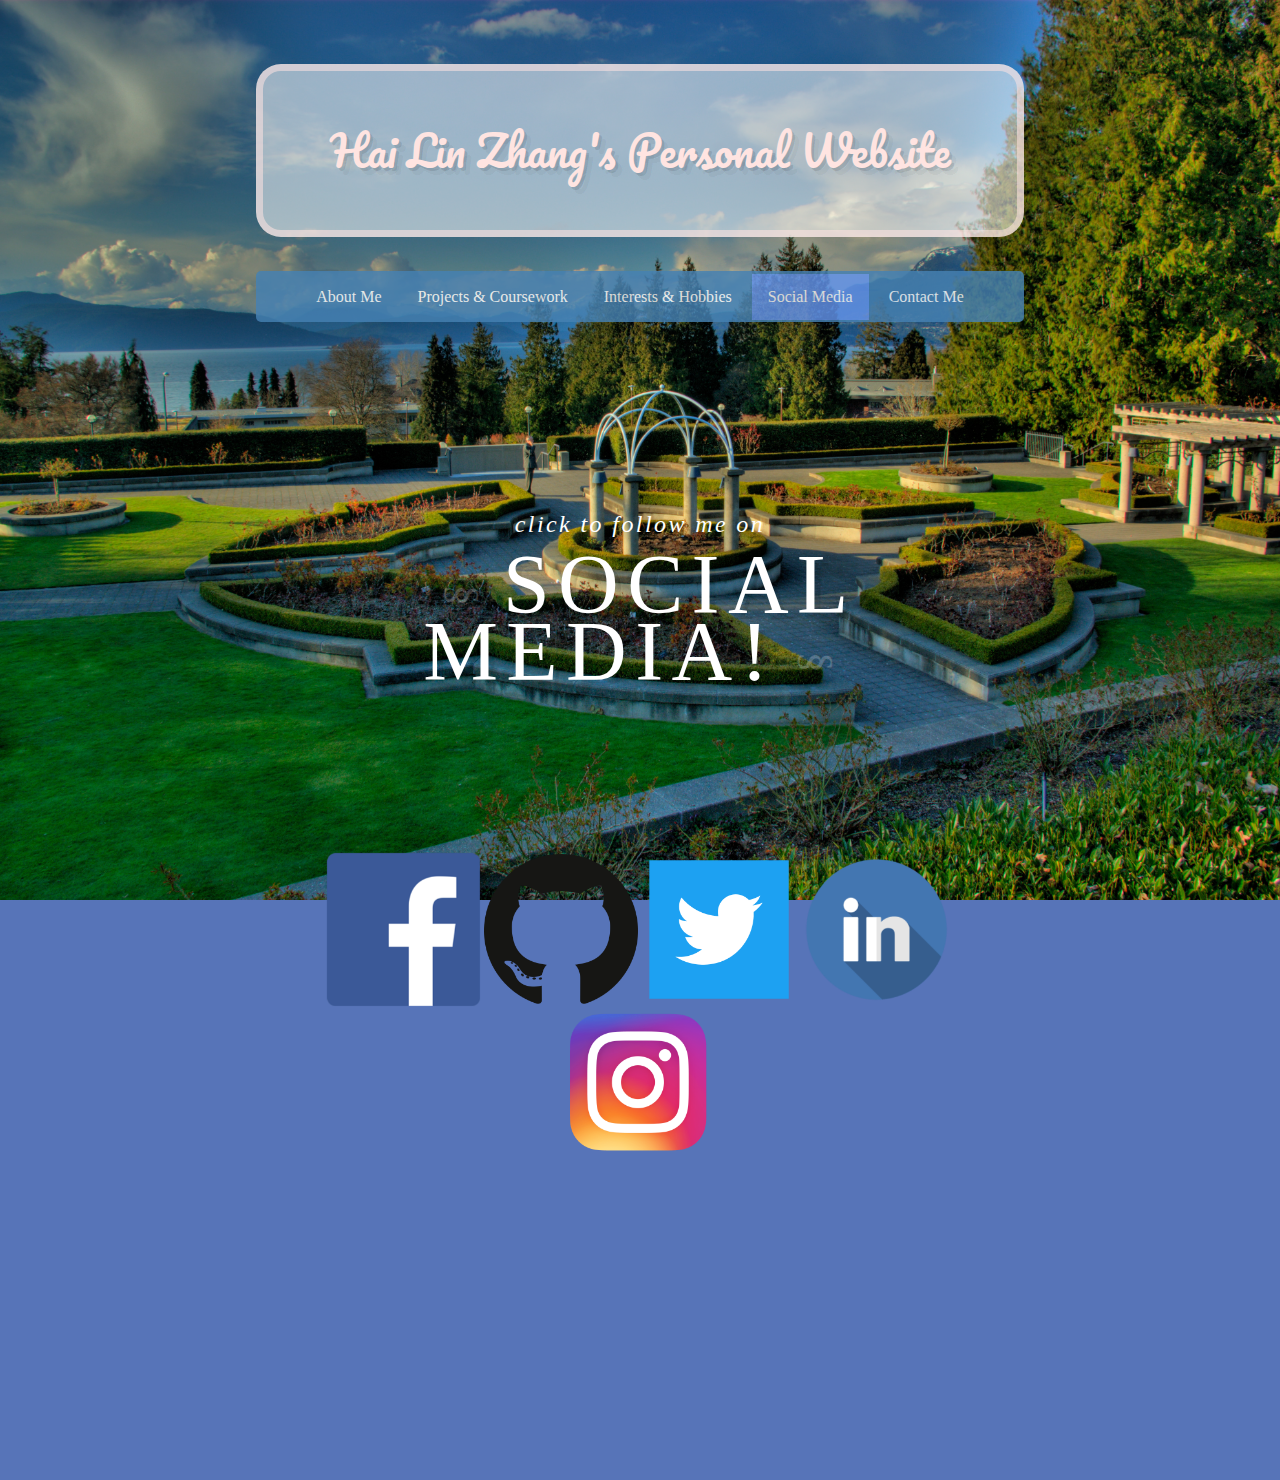
<file: social.html>
<!-- Designed by Hai Lin Zhang April 2018-->
<!DOCTYPE html>
<html>
<!-- Favicon -->
  <link rel="shortcut icon" type="image/png" href="favicon.png">
  <link href='https://fonts.googleapis.com/css?family=Pacifico' rel='stylesheet' type='text/css'>
  <title>Hai Lin Zhang - Social Media</title>
<meta name="viewport" content="width=device-width, initial-scale=1">
<head>
<style>
/* Cursor */
html {
	cursor: url("plane2.png"), default !important;
}
/* Menu bar */
#navbar ul {
  list-style-type: none;
  padding: 0.3%;
  overflow: hidden;
  background-color:	#4682B4;
  opacity: 0.95;
  border-radius: 5px;
  text-align:center;
}
/* Side by side */
#navbar li {
  display:inline;
}
/* Button text color etc */
#navbar li a {
  display: inline-block;
  color: white;
  text-align: center;
  padding: 14px 16px;
  text-decoration: none;
}
/* Change the link color on hover */
#navbar li a:hover{
  cursor: url("plane2.png"), default !important;
  background-color:	#6495ED;
  transition-duration: 0.6s;
}
/* Change the link color on select */
#navbar li a.active{
  background-color:	#6495ED;
}
/* Hide scrollbar */
::-webkit-scrollbar {
  width:0px;
}
::-webkit-scrollbar-track-piece {
  background-color:transparent;
}
/* Background image */
body  {
  background: url("rosegarden.jpg") no-repeat center center fixed;
  background-repeat: no-repeat;
  background-size: cover;
  overflow-y: auto; /*scroll*/
  -webkit-background-size: cover;
  -moz-background-size: cover;
  -o-background-size: cover;
}
@import url(https://fonts.googleapis.com/css?family=Open+Sans);
/* Title font */
h1 {
  font: 400 100px/1.5 'Pacifico', Helvetica, sans-serif;
  color: rgb(255, 228, 225);
  opacity: 1;
  font-size: 42px;
  text-shadow: 3px 3px 0px rgba(0,0,0,0.1), 7px 7px 0px rgba(0,0,0,0.05);
}
/* Align horizontally */
#container div {
  display:inline-block;
  text-align: center;
  vertical-align: middle;
}
/* Hover image effects */
.container {
    position: relative;
    max-width: 20%;
    display: inline-block;
}
/* picture */
.image {
  opacity: 1;
  transition: .5s ease;
  backface-visibility: hidden;
  display: block;
  height: auto;
  max-width: 100%;
  min-width: 100%;
  vertical-align: middle;
}
/* technical */
.middle {
  transition: .5s ease;
  opacity: 0;
  position: absolute;
  top: 65%;
  left: 50%;
  transform: translate(-50%, -50%);
  -ms-transform: translate(-50%, -50%)
}
/* .container:hover .image {
  cursor: url("plane2.png"), default !important;
  opacity: 0.3;
} */
.container:hover .middle {
  cursor: url("plane2.png"), default !important;
  opacity: 1;
}
/* textbox */
.text {
  background-color: #708090;
  border-radius: 2.5px;
  color: AliceBlue;
  font-size: 14px;
  font-family: Bookman Old Style;
  padding: 10px 20px;
}
/* Social Media header */
@import url(https://fonts.googleapis.com/css?family=EB+Garamond|Cardo:400italic);
body {
    margin: 0;
    background-color: #5774b8;
}
.sandbox-correct-pronounciation {
  padding: 10em 0 10em 0;
}
.heading-correct-pronounciation {
  margin: auto;
  text-align: center;
  position: relative;
}
h2 {
  color: #fff;
  font-family: 'Cardo', Bookman Old Style;
  font-size: 1.5em;
  font-weight: normal;
  font-style: italic;
  letter-spacing: 0.1em;
  line-height: 2.2em;
}
em {
  font-family: 'EB Garamond', Bookman Old Style;
  font-size: 3.5em;
  text-transform: uppercase;
  letter-spacing: 0.1em;
  display: block;
  font-style:normal;
  padding-top: 0.1em;
  text-shadow: 0.07em 0.07em 0 rgba(0, 0, 0, 0.1);
  &::before, &::after {
  content: "§";
  display: inline-block;
  -webkit-transform: rotate(90deg);
  -moz-transform: rotate(90deg);
  -o-transform: rotate(90deg);
  -ms-transform: rotate(90deg);
  transform: rotate(90deg);
    opacity: 0.2;
  margin: 0 0.6em;
  font-size: 0.5em;
}
}
.bottom {
  font-size: 1.5em;
  letter-spacing: 0.07em;
  font-size: 1em;
  display: block;
}
/*
Copyright Footer
.footer {
    position: fixed;
    left: 0;
    bottom: 0;
    width: 100%;
     background-color: rgba(255, 240, 245, 0.45);
    color: white;
    opacity: 0.2;
    text-align: center;
} */

#myBtn {
  display: none;
  position: fixed;
  bottom: 20px;
  right: 30px;
  z-index: 99;
  font-size: 18px;
  border: none;
  outline: none;
  background-color: rgba(255,255,255, 0.35);
  color: rgb(255, 228, 225);
  cursor: pointer;
  padding: 15px;
  border-radius: 4px;
}

#myBtn:hover {
  cursor: url("plane2.png"), default !important;
  background-color: rgba(255, 228, 225, 0.65);
}
</style>
</head>

<!-- To align all structures to center -->
<body
style = "text-align: center;
vertical-align: middle;
margin-top: 5%;
margin-left: 20%;
margin-right: 20%;
margin-bottom: 25%;">
<!-- To top button -->
<button onclick="topFunction()" id="myBtn" title="Go to top" style = "font-family:Bookman;">To Top</button>
<!--Title box-->
<div
style = "border-style: solid;
border-width: 7.5px;
background-color: rgba(255,255,255, 0.55);
border-color: rgba(255, 228, 225, 0.55);
border-radius: 25px;
padding: 20px;"> <!-- opacity is inherited in header, so use rgba...-->
<h1>Hai Lin Zhang's Personal Website</h1>
</div>
<br>

<!-- Menu bar -->
<div id = "navbar" class = "navbar" style="font-family:Bookman Old Style; color:AliceBlue; opacity:0.86">
  <ul>
    <li><a href="index.html">About Me</a></li>
    <li><a href = "projects.html">Projects & Coursework</a></li>
    <li><a href = "interests.html">Interests & Hobbies</a></li>
    <li><a class="active" href = "social.html">Social Media</a></li>
    <li><a href = "contact.html">Contact Me</a></li>
  </ul>
</div>

<!-- Social Media header -->
<div class="sandbox sandbox-correct-pronounciation">
  <h2 class="heading heading-correct-pronounciation">
    click to follow me on
    <em>Social Media!</em>
  </h2>
</div>
<!-- Social Media Links -->
  <div id = "container">
    <div class = "container" style = " text-align: center;"><a href="https://facebook.com/hzhan339">
      <img class = "image" border="0" alt="facebook.com/hzhan339" src="facebook.png" width="200" height="200"></a></img>
      <div class="middle">
        <div class="text">facebook.com/hzhan339</div>
      </div>
      </div>
    <div class = "container" class = "container" style = " text-align: center;"><a href="https://github.com/hailin-zhang">
      <img class = "image" border="0" alt="github.com/hailin-zhang" src="github.png" width="200" height="200"></a></img>
      <div class="middle">
        <div class="text">github.com/hailin-zhang</div>
      </div>
      </div>
    <div class = "container" class = "container" class = "container" style = "text-align: center;"><a href="https://twitter.com/hzhan339">
      <img class = "image" border="0" alt="twitter.com/hzhan339" src="twitter.png" width="200" height="200"></a></img>
      <div class="middle">
        <div class="text">twitter.com/hzhan339</div>
      </div>
      </div>
    <div class = "container" style = "text-align: center;"><a href="https://linkedin.com/in/hai-lin-zhang/">
      <img class = "image" border="0" alt="linkedin.com/in/hai-lin-zhang" src="linkedin.png" width="200" height="200"></a></img>
      <div class="middle">
        <div class="text">linkedin.com/in/hai-lin-zhang</div>
      </div>
      </div>
    <div class = "container" style = "text-align: center;"><a href="https://www.instagram.com/hailinzhang_/">
      <img class = "image" border="0" alt="instagram.com/hailinzhang_" src="insta.png" width="200" height="200"></a></img>
      <div class="middle">
        <div class="text">instagram.com/hailinzhang_</div>
      </div>
      </div>
  </div>
</div>
<script>
// When the user scrolls down 20px from the top of the document, show the button
window.onscroll = function() {scrollFunction()};

function scrollFunction() {
    if (document.body.scrollTop > 20 || document.documentElement.scrollTop > 20) {
        document.getElementById("myBtn").style.display = "block";
    } else {
        document.getElementById("myBtn").style.display = "none";
    }
}

// When the user clicks on the button, scroll to the top of the document
function topFunction() {
    document.body.scrollTop = 0;
    document.documentElement.scrollTop = 0;
}
</script>
</body>

<!-- <div class="footer">Photo by David J. Laporte, UBC Rose Garden. https://www.flickr.com/photos/footloosiety/2392747297.</div> -->
</html>
</file>
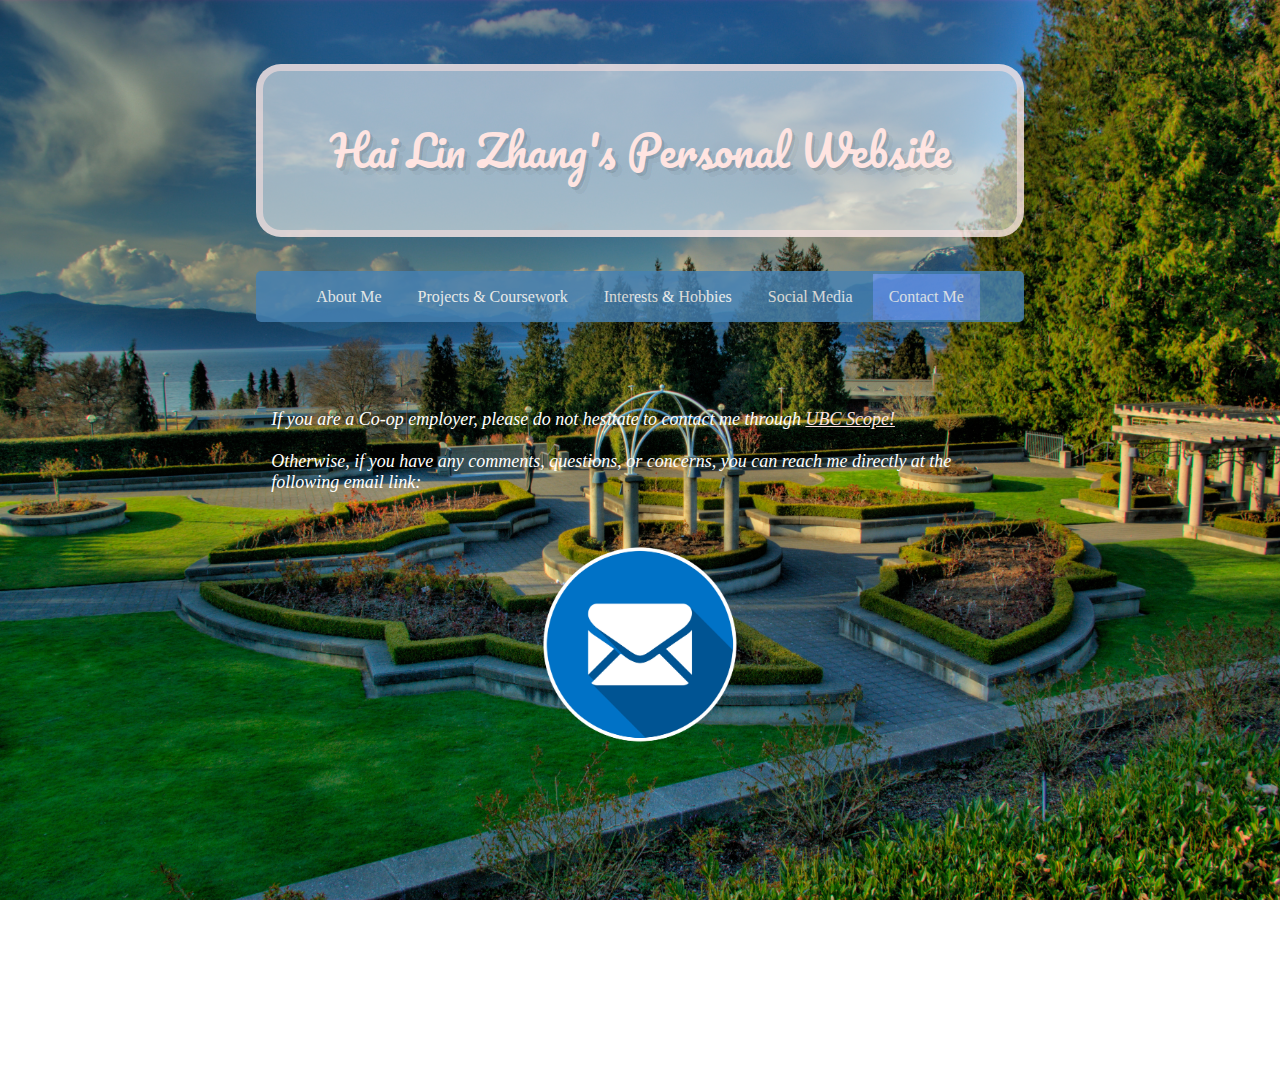
<file: legacy/contact.html>
<!-- Designed by Hai Lin Zhang April 2018-->
<!DOCTYPE html>
<html>
<!-- Favicon -->
  <link rel="shortcut icon" type="image/png" href="favicon.png">
  <link href='https://fonts.googleapis.com/css?family=Pacifico' rel='stylesheet' type='text/css'>
  <title>Hai Lin Zhang - Contact</title>
<head>
<style>
/* Cursor */
html {
	cursor: url("plane2.png"), default !important;
}
/* Menu bar */
#navbar ul {
  list-style-type: none;
  padding: 0.3%;
  overflow: hidden;
  background-color:	#4682B4;
  opacity: 0.95;
  border-radius: 5px;
  text-align:center;
}
/* Side by side */
#navbar li {
  display:inline;
}
/* Button text color etc */
#navbar li a {
  display: inline-block;
  color: white;
  text-align: center;
  padding: 14px 16px;
  text-decoration: none;
}
/* Change the link color on hover */
#navbar li a:hover{
  cursor: url("plane2.png"), default !important;
  background-color:	#6495ED;
  transition-duration: 0.6s;
}
/* Change the link color on select */
#navbar li a.active{
  background-color:	#6495ED;
  cursor: pointer;
}

/* Hide scrollbar */
::-webkit-scrollbar {
  width:0px;
}
::-webkit-scrollbar-track-piece {
  background-color:transparent;
}

/* Background image */
body  {
  background: url("rosegarden.jpg") no-repeat center center fixed;
  background-repeat: no-repeat;
  background-size: cover;
  overflow-y: auto; /*scroll*/
  -webkit-background-size: cover;
  -moz-background-size: cover;
  -o-background-size: cover;
}
@import url(https://fonts.googleapis.com/css?family=Open+Sans);
/* Title font */
h1 {
  font: 400 100px/1.5 'Pacifico', Helvetica, sans-serif;
  color: rgb(255, 228, 225);
  opacity: 1;
  font-size: 42px;
  text-shadow: 3px 3px 0px rgba(0,0,0,0.1), 7px 7px 0px rgba(0,0,0,0.05);
}

#myBtn {
  display: none;
  position: fixed;
  bottom: 20px;
  right: 30px;
  z-index: 99;
  font-size: 18px;
  border: none;
  outline: none;
  background-color: rgba(255,255,255, 0.35);
  color: rgb(255, 228, 225);
  cursor: pointer;
  padding: 15px;
  border-radius: 4px;
}

#myBtn:hover {
  cursor: url("plane2.png"), default !important;
  background-color: rgba(255, 228, 225, 0.65);
}

#group div:hover{
  background-color: rgba(53,94,153, 0.85);
  transition-duration: 0.8s;
  border-radius:1.5%;
}

/* Align horizontally */
#container div {
  display:inline-block;
  text-align: center;
  vertical-align: middle;
}
/* Hover image effects */
.container {
    position: relative;
    max-width: 30%;
    display: inline-block;
}
/* picture */
.image {
  opacity: 1;
  transition: .5s ease;
  backface-visibility: hidden;
  display: block;
  height: auto;
  max-width: 100%;
  min-width: 100%;
  vertical-align: middle;
}
/* technical */
.middle {
  transition: .5s ease;
  opacity: 0;
  position: absolute;
  top: 50%;
  left: 50%;
  transform: translate(-50%, -50%);
  -ms-transform: translate(-50%, -50%)
}
.container:hover .image {
  /* cursor: url("plane2.png"), default !important; */
  opacity: 0.3;
}
.container:hover .middle {
  cursor: url("plane2.png"), default !important;
  opacity: 1;
}
/* textbox */
.text {
  background-color: #708090;
  border-radius: 2.5px;
  color: AliceBlue;
  font-size: 14px;
  font-family: Bookman Old Style;
  padding: 10px 20px;
}
/* a:hover{
  cursor: url("plane2.png"), default !important;
} */
</style>
</head>

<!-- To align all structures to center -->
<body
style = "text-align: center;
vertical-align: middle;
margin-top: 5%;
margin-left: 20%;
margin-right: 20%;
margin-bottom: 25%;">
<!-- To top button -->
<button onclick="topFunction()" id="myBtn" title="Go to top" style = "font-family:Bookman;">To Top</button>
<!--Title box-->
<div
style = "border-style: solid;
border-width: 7.5px;
background-color: rgba(255,255,255, 0.55);
border-color: rgba(255, 228, 225, 0.55);
border-radius: 25px;
padding: 20px;"> <!-- opacity is inherited in header, so use rgba...-->
<h1>Hai Lin Zhang's Personal Website</h1>
</div>
<br>

<!-- Menu bar -->
<div id = "navbar" class = "navbar" style="font-family:Bookman Old Style; color:AliceBlue; opacity:0.86">
  <ul>
    <li><a href="index.html">About Me</a></li>
    <li><a href = "projects.html">Projects & Coursework</a></li>
    <li><a href = "interests.html">Interests & Hobbies</a></li>
    <li><a href = "social.html">Social Media</a></li>
    <li><a class="active" href = "contact.html">Contact Me</a></li>
  </ul>
</div>

<!-- Text blurb -->
<section class="group" id = "group">
  <div style = "font-size: 18px; font-family: Bookman Old Style; color: white; margin-top: 8.6%;">
  <p style = "text-align: left; margin: 2%; font-style: italic;">
    <br> If you are a Co-op employer, please do not hesitate to contact me through
    <a href="https://scope.sciencecoop.ubc.ca" style="color:rgb(255, 228, 225)"> UBC Scope! </a> <br><br>
    Otherwise, if you have any comments, questions, or concerns, you can reach me directly at the following email link: <br><br></p>
</div>
</section>

<!-- Contact Links -->
<div id = "container">
  <div class = "container" style = " text-align: center;"><a href="mailto:hzhan339@hotmail.com">
    <img class = "image" border="0" alt="mailto:hzhan339@hotmail.com" src="mail.png" width=auto height=auto></a></img>
    <div class="middle">
      <div class="text">mailto:hzhan339@hotmail.com</div>
    </div>
  </div>
</div>

<script>
// When the user scrolls down 20px from the top of the document, show the button
window.onscroll = function() {scrollFunction()};

function scrollFunction() {
    if (document.body.scrollTop > 20 || document.documentElement.scrollTop > 20) {
        document.getElementById("myBtn").style.display = "block";
    } else {
        document.getElementById("myBtn").style.display = "none";
    }
}

// When the user clicks on the button, scroll to the top of the document
function topFunction() {
    document.body.scrollTop = 0;
    document.documentElement.scrollTop = 0;
}
</script>
</body>
</html>
</file>
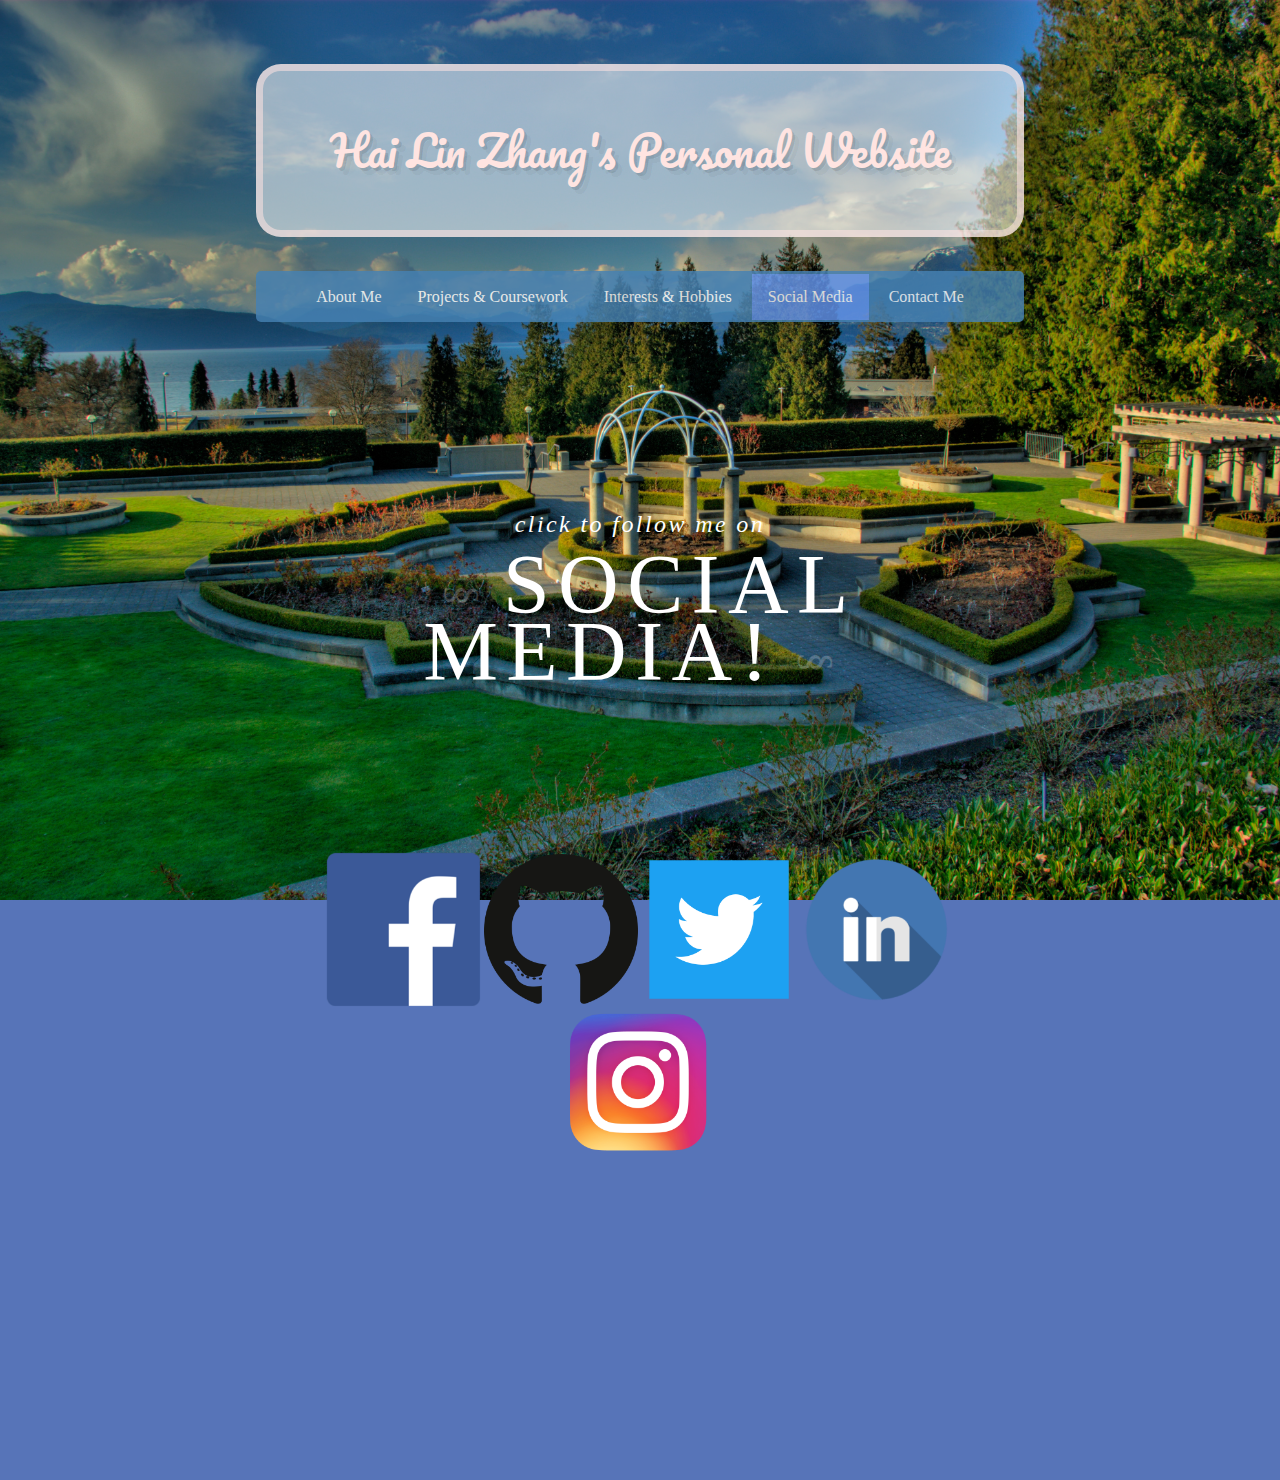
<file: legacy/social.html>
<!-- Designed by Hai Lin Zhang April 2018-->
<!DOCTYPE html>
<html>
<!-- Favicon -->
  <link rel="shortcut icon" type="image/png" href="favicon.png">
  <link href='https://fonts.googleapis.com/css?family=Pacifico' rel='stylesheet' type='text/css'>
  <title>Hai Lin Zhang - Social Media</title>
<meta name="viewport" content="width=device-width, initial-scale=1">
<head>
<style>
/* Cursor */
html {
	cursor: url("plane2.png"), default !important;
}
/* Menu bar */
#navbar ul {
  list-style-type: none;
  padding: 0.3%;
  overflow: hidden;
  background-color:	#4682B4;
  opacity: 0.95;
  border-radius: 5px;
  text-align:center;
}
/* Side by side */
#navbar li {
  display:inline;
}
/* Button text color etc */
#navbar li a {
  display: inline-block;
  color: white;
  text-align: center;
  padding: 14px 16px;
  text-decoration: none;
}
/* Change the link color on hover */
#navbar li a:hover{
  cursor: url("plane2.png"), default !important;
  background-color:	#6495ED;
  transition-duration: 0.6s;
}
/* Change the link color on select */
#navbar li a.active{
  background-color:	#6495ED;
}
/* Hide scrollbar */
::-webkit-scrollbar {
  width:0px;
}
::-webkit-scrollbar-track-piece {
  background-color:transparent;
}
/* Background image */
body  {
  background: url("rosegarden.jpg") no-repeat center center fixed;
  background-repeat: no-repeat;
  background-size: cover;
  overflow-y: auto; /*scroll*/
  -webkit-background-size: cover;
  -moz-background-size: cover;
  -o-background-size: cover;
}
@import url(https://fonts.googleapis.com/css?family=Open+Sans);
/* Title font */
h1 {
  font: 400 100px/1.5 'Pacifico', Helvetica, sans-serif;
  color: rgb(255, 228, 225);
  opacity: 1;
  font-size: 42px;
  text-shadow: 3px 3px 0px rgba(0,0,0,0.1), 7px 7px 0px rgba(0,0,0,0.05);
}
/* Align horizontally */
#container div {
  display:inline-block;
  text-align: center;
  vertical-align: middle;
}
/* Hover image effects */
.container {
    position: relative;
    max-width: 20%;
    display: inline-block;
}
/* picture */
.image {
  opacity: 1;
  transition: .5s ease;
  backface-visibility: hidden;
  display: block;
  height: auto;
  max-width: 100%;
  min-width: 100%;
  vertical-align: middle;
}
/* technical */
.middle {
  transition: .5s ease;
  opacity: 0;
  position: absolute;
  top: 65%;
  left: 50%;
  transform: translate(-50%, -50%);
  -ms-transform: translate(-50%, -50%)
}
.container:hover .image {
  /* cursor: url("plane2.png"), default !important; */
  opacity: 0.3;
}
.container:hover .middle {
  cursor: url("plane2.png"), default !important;
  opacity: 1;
}
/* textbox */
.text {
  background-color: #708090;
  border-radius: 2.5px;
  color: AliceBlue;
  font-size: 14px;
  font-family: Bookman Old Style;
  padding: 10px 20px;
}
/* Social Media header */
@import url(https://fonts.googleapis.com/css?family=EB+Garamond|Cardo:400italic);
body {
    margin: 0;
    background-color: #5774b8;
}
.sandbox-correct-pronounciation {
  padding: 10em 0 10em 0;
}
.heading-correct-pronounciation {
  margin: auto;
  text-align: center;
  position: relative;
}
h2 {
  color: #fff;
  font-family: 'Cardo', Bookman Old Style;
  font-size: 1.5em;
  font-weight: normal;
  font-style: italic;
  letter-spacing: 0.1em;
  line-height: 2.2em;
}
em {
  font-family: 'EB Garamond', Bookman Old Style;
  font-size: 3.5em;
  text-transform: uppercase;
  letter-spacing: 0.1em;
  display: block;
  font-style:normal;
  padding-top: 0.1em;
  text-shadow: 0.07em 0.07em 0 rgba(0, 0, 0, 0.1);
  &::before, &::after {
  content: "§";
  display: inline-block;
  -webkit-transform: rotate(90deg);
  -moz-transform: rotate(90deg);
  -o-transform: rotate(90deg);
  -ms-transform: rotate(90deg);
  transform: rotate(90deg);
    opacity: 0.2;
  margin: 0 0.6em;
  font-size: 0.5em;
}
}
.bottom {
  font-size: 1.5em;
  letter-spacing: 0.07em;
  font-size: 1em;
  display: block;
}
/*
Copyright Footer
.footer {
    position: fixed;
    left: 0;
    bottom: 0;
    width: 100%;
     background-color: rgba(255, 240, 245, 0.45);
    color: white;
    opacity: 0.2;
    text-align: center;
} */

#myBtn {
  display: none;
  position: fixed;
  bottom: 20px;
  right: 30px;
  z-index: 99;
  font-size: 18px;
  border: none;
  outline: none;
  background-color: rgba(255,255,255, 0.35);
  color: rgb(255, 228, 225);
  cursor: pointer;
  padding: 15px;
  border-radius: 4px;
}

#myBtn:hover {
  cursor: url("plane2.png"), default !important;
  background-color: rgba(255, 228, 225, 0.65);
}
</style>
</head>

<!-- To align all structures to center -->
<body
style = "text-align: center;
vertical-align: middle;
margin-top: 5%;
margin-left: 20%;
margin-right: 20%;
margin-bottom: 25%;">
<!-- To top button -->
<button onclick="topFunction()" id="myBtn" title="Go to top" style = "font-family:Bookman;">To Top</button>
<!--Title box-->
<div
style = "border-style: solid;
border-width: 7.5px;
background-color: rgba(255,255,255, 0.55);
border-color: rgba(255, 228, 225, 0.55);
border-radius: 25px;
padding: 20px;"> <!-- opacity is inherited in header, so use rgba...-->
<h1>Hai Lin Zhang's Personal Website</h1>
</div>
<br>

<!-- Menu bar -->
<div id = "navbar" class = "navbar" style="font-family:Bookman Old Style; color:AliceBlue; opacity:0.86">
  <ul>
    <li><a href="index.html">About Me</a></li>
    <li><a href = "projects.html">Projects & Coursework</a></li>
    <li><a href = "interests.html">Interests & Hobbies</a></li>
    <li><a class="active" href = "social.html">Social Media</a></li>
    <li><a href = "contact.html">Contact Me</a></li>
  </ul>
</div>

<!-- Social Media header -->
<div class="sandbox sandbox-correct-pronounciation">
  <h2 class="heading heading-correct-pronounciation">
    click to follow me on
    <em>Social Media!</em>
  </h2>
</div>
<!-- Social Media Links -->
  <div id = "container">
    <div class = "container" style = " text-align: center;"><a href="https://facebook.com/hzhan339">
      <img class = "image" border="0" alt="facebook.com/hzhan339" src="facebook.png" width="200" height="200"></a></img>
      <div class="middle">
        <div class="text">facebook.com/hzhan339</div>
      </div>
      </div>
    <div class = "container" class = "container" style = " text-align: center;"><a href="https://github.com/hailin-zhang">
      <img class = "image" border="0" alt="github.com/hailin-zhang" src="github.png" width="200" height="200"></a></img>
      <div class="middle">
        <div class="text">github.com/hailin-zhang</div>
      </div>
      </div>
    <div class = "container" class = "container" class = "container" style = "text-align: center;"><a href="https://twitter.com/hzhan339">
      <img class = "image" border="0" alt="twitter.com/hzhan339" src="twitter.png" width="200" height="200"></a></img>
      <div class="middle">
        <div class="text">twitter.com/hzhan339</div>
      </div>
      </div>
    <div class = "container" style = "text-align: center;"><a href="https://linkedin.com/in/hai-lin-zhang/">
      <img class = "image" border="0" alt="linkedin.com/in/hai-lin-zhang" src="linkedin.png" width="200" height="200"></a></img>
      <div class="middle">
        <div class="text">linkedin.com/in/hai-lin-zhang</div>
      </div>
      </div>
    <div class = "container" style = "text-align: center;"><a href="https://www.instagram.com/hailinzhang_/">
      <img class = "image" border="0" alt="instagram.com/hailinzhang_" src="insta.png" width="200" height="200"></a></img>
      <div class="middle">
        <div class="text">instagram.com/hailinzhang_</div>
      </div>
      </div>
  </div>
</div>
<script>
// When the user scrolls down 20px from the top of the document, show the button
window.onscroll = function() {scrollFunction()};

function scrollFunction() {
    if (document.body.scrollTop > 20 || document.documentElement.scrollTop > 20) {
        document.getElementById("myBtn").style.display = "block";
    } else {
        document.getElementById("myBtn").style.display = "none";
    }
}

// When the user clicks on the button, scroll to the top of the document
function topFunction() {
    document.body.scrollTop = 0;
    document.documentElement.scrollTop = 0;
}
</script>
</body>

<!-- <div class="footer">Photo by David J. Laporte, UBC Rose Garden. https://www.flickr.com/photos/footloosiety/2392747297.</div> -->
</html>
</file>
<file: about-me.css>
html {
    overflow: visible;
}

#loading-spinner {
    background: rgba(9, 8, 39, 0.65) url('images/loading-spinner.gif') no-repeat 50% 50%;
    background-size: 65px 65px;
    display: none;
    width: 100%;
    height: 100%;
    position: fixed;
    top: 0;
    left: 0;
    z-index: 10;
}

.navbar  {
    font-family: 'Oswald', sans-serif;
    display: grid;
    grid-template-columns: 25% 25% 25%;
    color: #eef0e2;
    font-size: 0.9em;
    position: fixed;
    top: 0;
    left: 0;
    height: 4.5%;
    opacity: 1;
    transition: opacity 0.6s; 
    z-index: 11;
    cursor: pointer;
}

@media only screen and (max-width: 700px) {
    .navbar {
        width: 100%;
    }
}

@media only screen and (min-width: 701px) {
    .navbar {
        width: 28%;
    }
}

.navbar.hidden  {
    opacity: 0;
}

.navbar-item {
    background-color: rgba(176, 86, 111, 0.85);
    padding: 0.5em 0.5em 0.5em 0.5em;
}

.navbar-item-selected {
    background-color: rgba(113, 62, 80, 0.75);
    padding: 0.5em 0.5em 0.5em 0.5em;
}

.navbar-item:hover {
    background-color: rgba(113, 62, 80, 0.75);
    transition: 0.4s;
}

.block {
    padding: 5% 5% 3%;
    min-height: 100%;
}

.about {
    font-family: 'Oxygen', serif;
    background: url("images/aboutMe.JPG") center center no-repeat fixed;
    background-size: cover;
    color: aliceblue; 
    width: 100%;
    height: 100%;
    position: fixed;
    top: 0;
    left: 0;
}

@media only screen and (max-width: 700px) {
    .about-block-left {
        background-color: darkslategrey;
        opacity: 0;
        padding: 1% 2%;
        transition: opacity 1.4s; 
        color: #fbfde4;
    }

    .about-block-left.unfade {
        opacity: 0.88;
    }

    .about-block-right {
        background-color: darkslategrey;
        opacity: 0;
        padding: 1% 2%;
        transition: opacity 1.4s; 
        color: #fbfde4;
    }

    .about-block-right.unfade {
        opacity: 0.88;
    }
}

@media only screen and (min-width: 701px) {
    .about-block-left {
        float: left;
        width: 20%;
        height: auto;
        padding: 1% 2%;
        background-color: darkslategrey;
        border-radius: 2px;
        opacity: 0;
        transition: opacity 1.4s; 
        color: #fbfde4;
    }

    .about-block-left.unfade {
        opacity: 0.88;
    }

    .about-block-right {
        position: absolute;
        bottom: 12%;
        right: 5%;
        width: 20%;
        height: auto;
        padding: 1% 2%;
        background-color: darkslategrey;
        border-radius: 2px;
        opacity: 0;
        transition: opacity 1.4s; 
        color: #fbfde4;
    }

    .about-block-right.unfade {
        opacity: 0.88;
    }
}

.back-button {
    position: absolute;
    bottom: 12%;
    left: 5%;
    width: 22%;
    height: 6%;
    opacity: 0;
    transition: opacity 1.4s; 
}

.back-button.unfade {
    opacity: 1;
}

.back-button-text {
    font-family: 'Oswald', sans-serif;
    font-size: 1.3em;
    color: #f4eafa; 
    position: absolute;
    top: 50%;
    left: 50%;
    transform: translate(-50%, -50%);
}

.back-container {
    position: relative;
    text-align: center;
    cursor: pointer;
}

.back-gif {
    height: 5em;
    width: 7em;
    z-index: 0;
}
</file>
